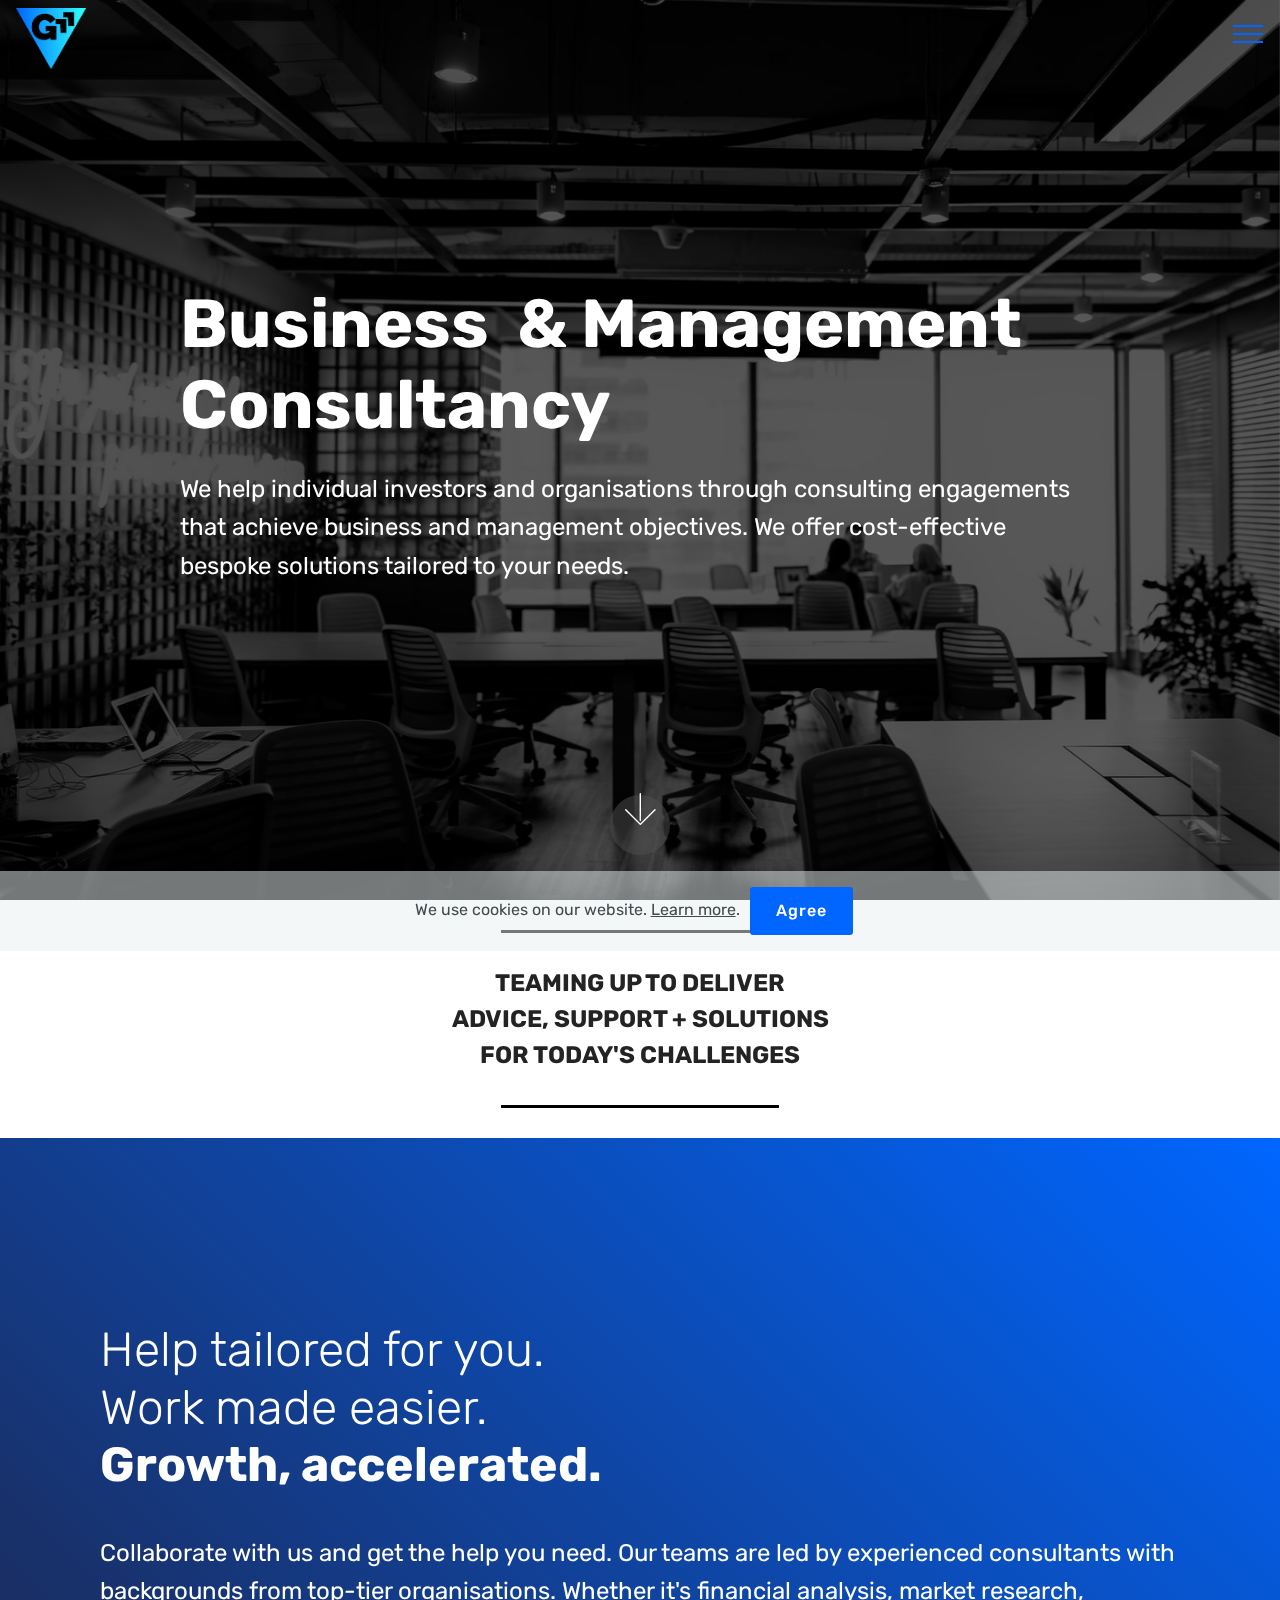
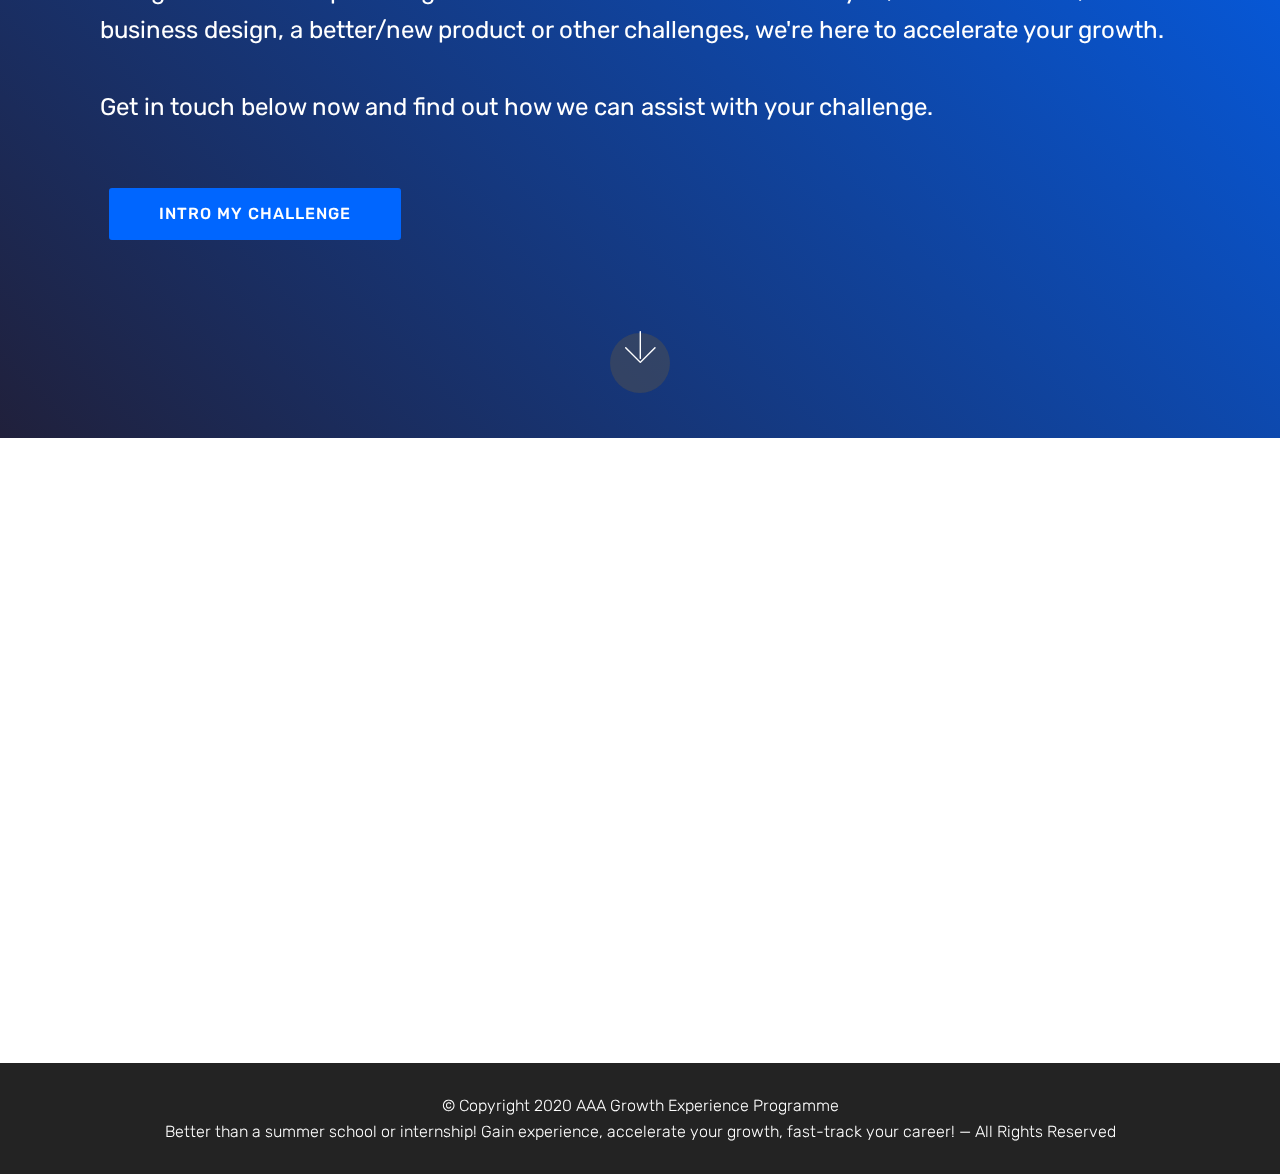
<file: Business-Management-Consultancy.html>
<!DOCTYPE html>
<html  >
<head>
  <!-- Site made with Mobirise Website Builder v4.12.3, https://mobirise.com -->
  <meta charset="UTF-8">
  <meta http-equiv="X-UA-Compatible" content="IE=edge">
  <meta name="generator" content="Mobirise v4.12.3, mobirise.com">
  <meta name="viewport" content="width=device-width, initial-scale=1, minimum-scale=1">
  <link rel="shortcut icon" href="assets/images/g-rounded-sq-gradient-ch.png" type="image/x-icon">
  <meta name="description" content="We help individuals and organisations through consulting engagements that achieve business and management objectives. We offer cost-effective bespoke solutions tailored to your needs.">
  
  
  <title>Business & Management Consultancy</title>
  <link rel="stylesheet" href="assets/web/assets/mobirise-icons/mobirise-icons.css">
  <link rel="stylesheet" href="assets/bootstrap/css/bootstrap.min.css">
  <link rel="stylesheet" href="assets/bootstrap/css/bootstrap-grid.min.css">
  <link rel="stylesheet" href="assets/bootstrap/css/bootstrap-reboot.min.css">
  <link rel="stylesheet" href="assets/facebook-plugin/style.css">
  <link rel="stylesheet" href="assets/tether/tether.min.css">
  <link rel="stylesheet" href="assets/dropdown/css/style.css">
  <link rel="stylesheet" href="assets/theme/css/style.css">
  <link rel="preload" as="style" href="assets/mobirise/css/mbr-additional.css"><link rel="stylesheet" href="assets/mobirise/css/mbr-additional.css" type="text/css">
  
  
  
</head>
<body>

<!-- Analytics -->
<!--Start of Tawk.to Script-->
<script type="text/javascript">
var Tawk_API=Tawk_API||{}, Tawk_LoadStart=new Date();
(function(){
var s1=document.createElement("script"),s0=document.getElementsByTagName("script")[0];
s1.async=true;
s1.src='https://embed.tawk.to/5f05d56c5b59f94722ba5763/default';
s1.charset='UTF-8';
s1.setAttribute('crossorigin','*');
s0.parentNode.insertBefore(s1,s0);
})();
</script>
<!--End of Tawk.to Script-->
  
<!-- Facebook Pixel Code -->
<script>
!function(f,b,e,v,n,t,s)
{if(f.fbq)return;n=f.fbq=function(){n.callMethod?
n.callMethod.apply(n,arguments):n.queue.push(arguments)};
if(!f._fbq)f._fbq=n;n.push=n;n.loaded=!0;n.version='2.0';
n.queue=[];t=b.createElement(e);t.async=!0;
t.src=v;s=b.getElementsByTagName(e)[0];
s.parentNode.insertBefore(t,s)}(window,document,'script',
'https://connect.facebook.net/en_US/fbevents.js');
 fbq('init', '580042525989845'); 
fbq('track', 'PageView');
</script>
<noscript>
 <img height="1" width="1" 
src="https://www.facebook.com/tr?id=580042525989845&ev=PageView
&noscript=1"/>
</noscript>
<!-- End Facebook Pixel Code -->
<!-- /Analytics -->


  <section class="menu cid-s4VQzSMKYl" once="menu" id="menu2-30">

    

    <nav class="navbar navbar-expand beta-menu navbar-dropdown align-items-center collapsed bg-color transparent">
        <button class="navbar-toggler navbar-toggler-right" type="button" data-toggle="collapse" data-target="#navbarSupportedContent" aria-controls="navbarSupportedContent" aria-expanded="false" aria-label="Toggle navigation">
            <div class="hamburger">
                <span></span>
                <span></span>
                <span></span>
                <span></span>
            </div>
        </button>
        <div class="menu-logo">
            <div class="navbar-brand">
                <span class="navbar-logo">
                    <a href="https://aaagrowth.com">
                        <img src="assets/images/traingle-g-1.png" alt="AAA Growth" title="" style="height: 3.8rem;">
                    </a>
                </span>
                
            </div>
        </div>
        <div class="collapse navbar-collapse" id="navbarSupportedContent">
            <ul class="navbar-nav nav-dropdown nav-right" data-app-modern-menu="true"><li class="nav-item">
                    <a class="nav-link link text-black display-4" href="Partnerships.html">
                        Partnernships</a>
                </li>
                <li class="nav-item">
                    <a class="nav-link link text-black display-4" href="Business-Management-Consultancy.html">
                        Business &amp; Management Consultancy</a>
                </li></ul>
            
        </div>
    </nav>
</section>

<section class="engine"><a href="https://mobirise.info/o">free portfolio website templates</a></section><section class="header6 cid-s4NRadTBcm mbr-fullscreen mbr-parallax-background" id="header6-2g">

    

    <div class="mbr-overlay" style="opacity: 0.5; background-color: rgb(0, 0, 0);">
    </div>

    <div class="container">
        <div class="row justify-content-md-center">
            <div class="mbr-white col-md-10">
                <h1 class="mbr-section-title align-center mbr-bold pb-3 mbr-fonts-style display-1">
                    Business &nbsp;&amp; Management Consultancy</h1>
                <p class="mbr-text align-center pb-3 mbr-fonts-style display-5">We help individual investors and organisations through consulting engagements that achieve business and management objectives. We offer cost-effective bespoke solutions tailored to your needs.<br></p>
                
            </div>
        </div>
    </div>

    <div class="mbr-arrow hidden-sm-down" aria-hidden="true">
        <a href="#next">
            <i class="mbri-down mbr-iconfont"></i>
        </a>
    </div>
</section>

<section class="mbr-section article content9 cid-s4Qo9dh8uC" id="content9-2l">
    
     

    <div class="container">
        <div class="inner-container" style="width: 100%;">
            <hr class="line" style="width: 25%;">
            <div class="section-text align-center mbr-fonts-style display-5"><div><strong>TEAMING UP TO DELIVER</strong></div><div><strong>ADVICE, SUPPORT + SOLUTIONS</strong></div><div><strong>FOR TODAY'S CHALLENGES<br></strong></div></div>
            <hr class="line" style="width: 25%;">
        </div>
        </div>
</section>

<section class="header11 cid-s4PWWzOgnh mbr-fullscreen" id="header11-2k">

    <!-- Block parameters controls (Blue "Gear" panel) -->
    
    <!-- End block parameters -->

    
    <div class="container align-left">
        <div class="media-container-column mbr-white col-md-12">
            
            <h1 class="mbr-section-title py-3 mbr-fonts-style display-2">Help tailored for you.<br>Work made easier.<br><strong>Growth, accelerated.</strong></h1>
            <p class="mbr-text py-3 mbr-fonts-style display-5">Collaborate with us and get the help you need. Our teams are led by experienced consultants with backgrounds from top-tier organisations. Whether it's financial analysis, market research, business design, a better/new product or other challenges, we're here to accelerate your growth.<br><br>Get in touch below now and find out how we can assist with your challenge.<br>
            </p>
            <div class="mbr-section-btn py-4"><a class="btn btn-md btn-primary display-4" href="Business-Management-Consultancy.html#custom-html-2j">INTRO MY CHALLENGE</a></div>
        </div>
    </div>

    <div class="mbr-arrow hidden-sm-down" aria-hidden="true">
        <a href="#next">
            <i class="mbri-down mbr-iconfont"></i>
        </a>
    </div>
</section>

<section class="mbr-section article content1 cid-s4OTbiB0Vo" id="custom-html-2j">

     

    <div class="typeform-widget" data-url="https://form.typeform.com/to/olNrEl" style="width: 100%; height: 500px;"></div> <script> (function() { var qs,js,q,s,d=document, gi=d.getElementById, ce=d.createElement, gt=d.getElementsByTagName, id="typef_orm", b="https://embed.typeform.com/"; if(!gi.call(d,id)) { js=ce.call(d,"script"); js.id=id; js.src=b+"embed.js"; q=gt.call(d,"script")[0]; q.parentNode.insertBefore(js,q) } })() </script> <div style="font-family: Sans-Serif;font-size: 12px;color: #999;opacity: 0.5; padding-top: 5px;">  <a href="https://admin.typeform.com/signup?utm_campaign=olNrEl&utm_source=typeform.com-01DQA3KTEBSESS8REZBJY6Y8J4-free&utm_medium=typeform&utm_content=typeform-embedded-poweredbytypeform&utm_term=EN" style="color: #999" target="_blank">  </a> </div>
</section>

<section once="footers" class="cid-s2B0SU75GZ" id="footer6-2b">

    

    

    <div class="container">
        <div class="media-container-row align-center mbr-white">
            <div class="col-12">
                <p class="mbr-text mb-0 mbr-fonts-style display-4">
                    © Copyright 2020 AAA Growth Experience Programme<br>Better than a summer school or internship! Gain experience, accelerate your growth, fast-track your career! — All Rights Reserved
                </p>
            </div>
        </div>
    </div>
</section>


  <script src="assets/web/assets/jquery/jquery.min.js"></script>
  <script src="assets/popper/popper.min.js"></script>
  <script src="assets/bootstrap/js/bootstrap.min.js"></script>
  <script src="https://connect.facebook.net/en_US/sdk.js#xfbml=1&version=v2.5"></script>
  <script src="https://apis.google.com/js/plusone.js"></script>
  <script src="assets/facebook-plugin/facebook-script.js"></script>
  <script src="assets/tether/tether.min.js"></script>
  <script src="assets/web/assets/cookies-alert-plugin/cookies-alert-core.js"></script>
  <script src="assets/web/assets/cookies-alert-plugin/cookies-alert-script.js"></script>
  <script src="assets/dropdown/js/nav-dropdown.js"></script>
  <script src="assets/dropdown/js/navbar-dropdown.js"></script>
  <script src="assets/touchswipe/jquery.touch-swipe.min.js"></script>
  <script src="assets/parallax/jarallax.min.js"></script>
  <script src="assets/smoothscroll/smooth-scroll.js"></script>
  <script src="assets/theme/js/script.js"></script>
  
  
<input name="cookieData" type="hidden" data-cookie-customDialogSelector='null' data-cookie-colorText='#424a4d' data-cookie-colorBg='rgba(234, 239, 241, 0.5)' data-cookie-textButton='Agree' data-cookie-colorButton='' data-cookie-colorLink='#424a4d' data-cookie-underlineLink='true' data-cookie-text="We use cookies on our website. <a href='https://www.cookiesandyou.com/'>Learn more</a>.">
  </body>
</html>
</file>
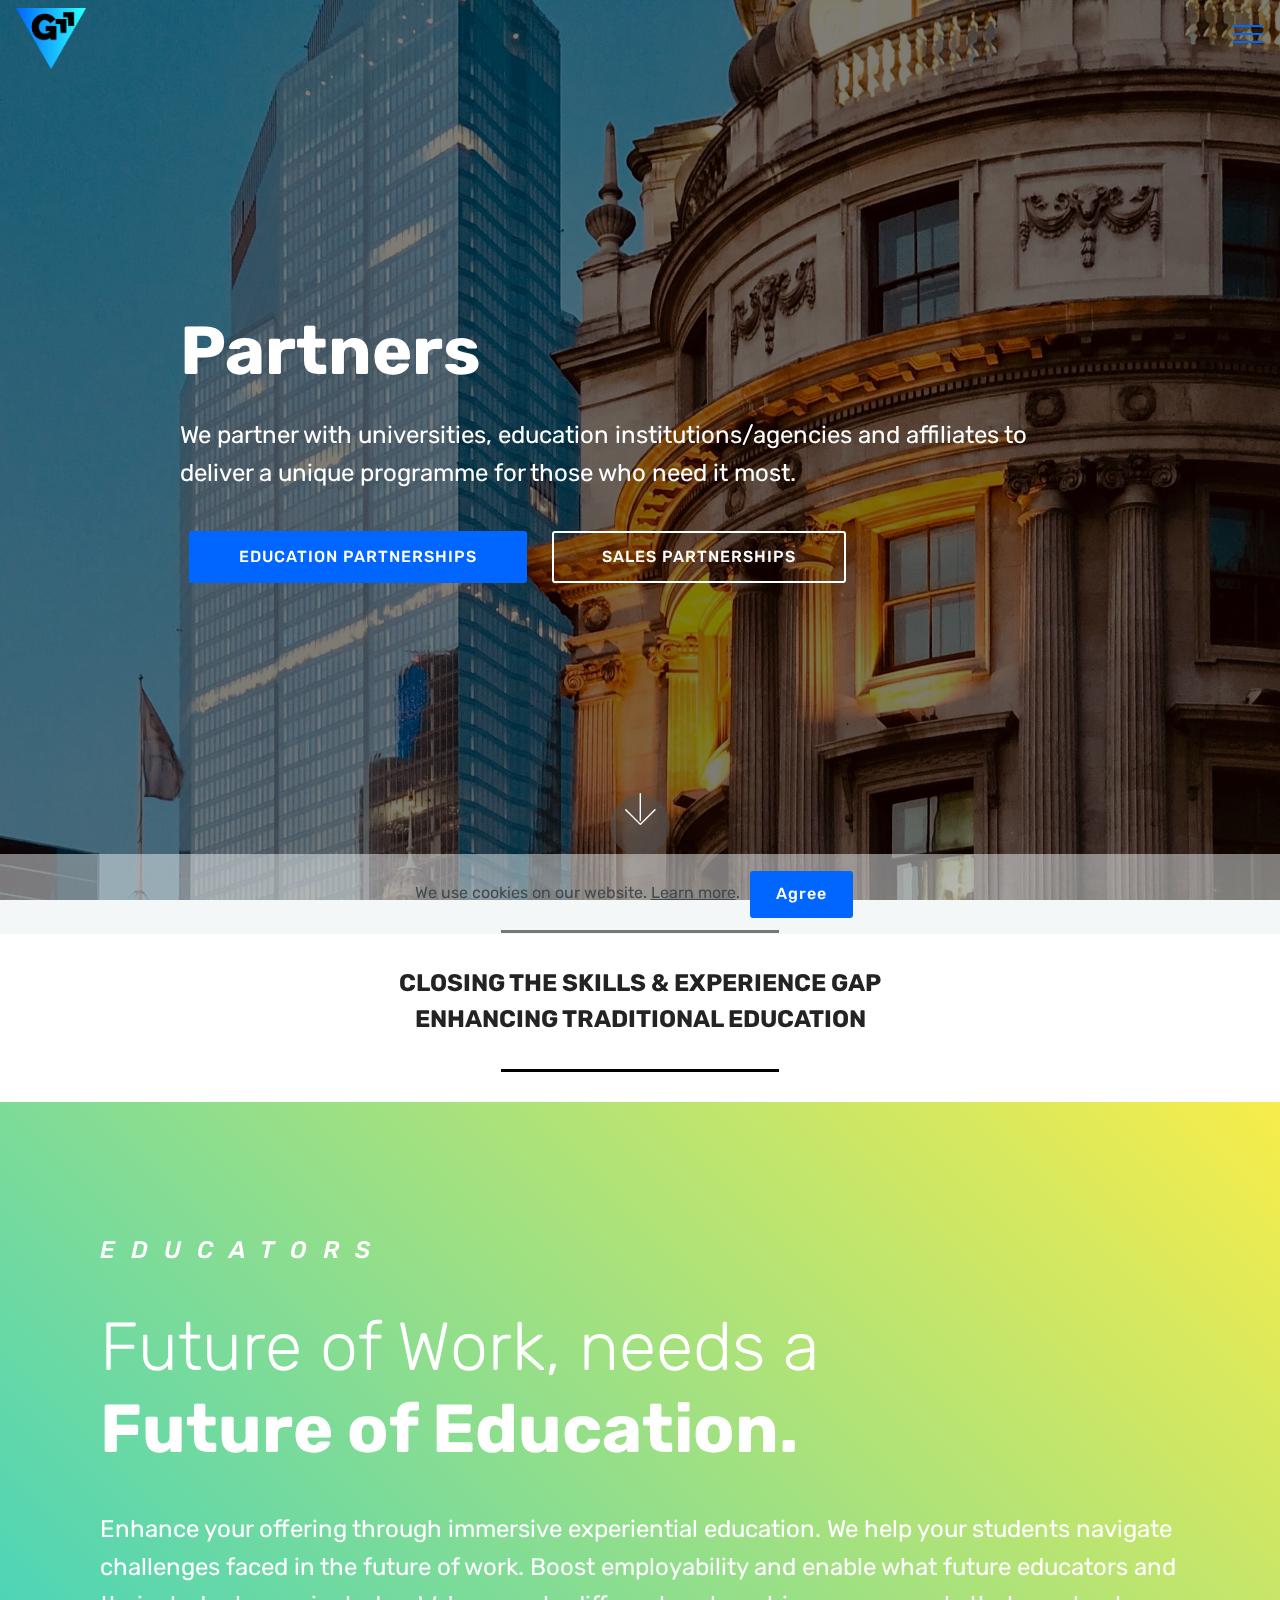
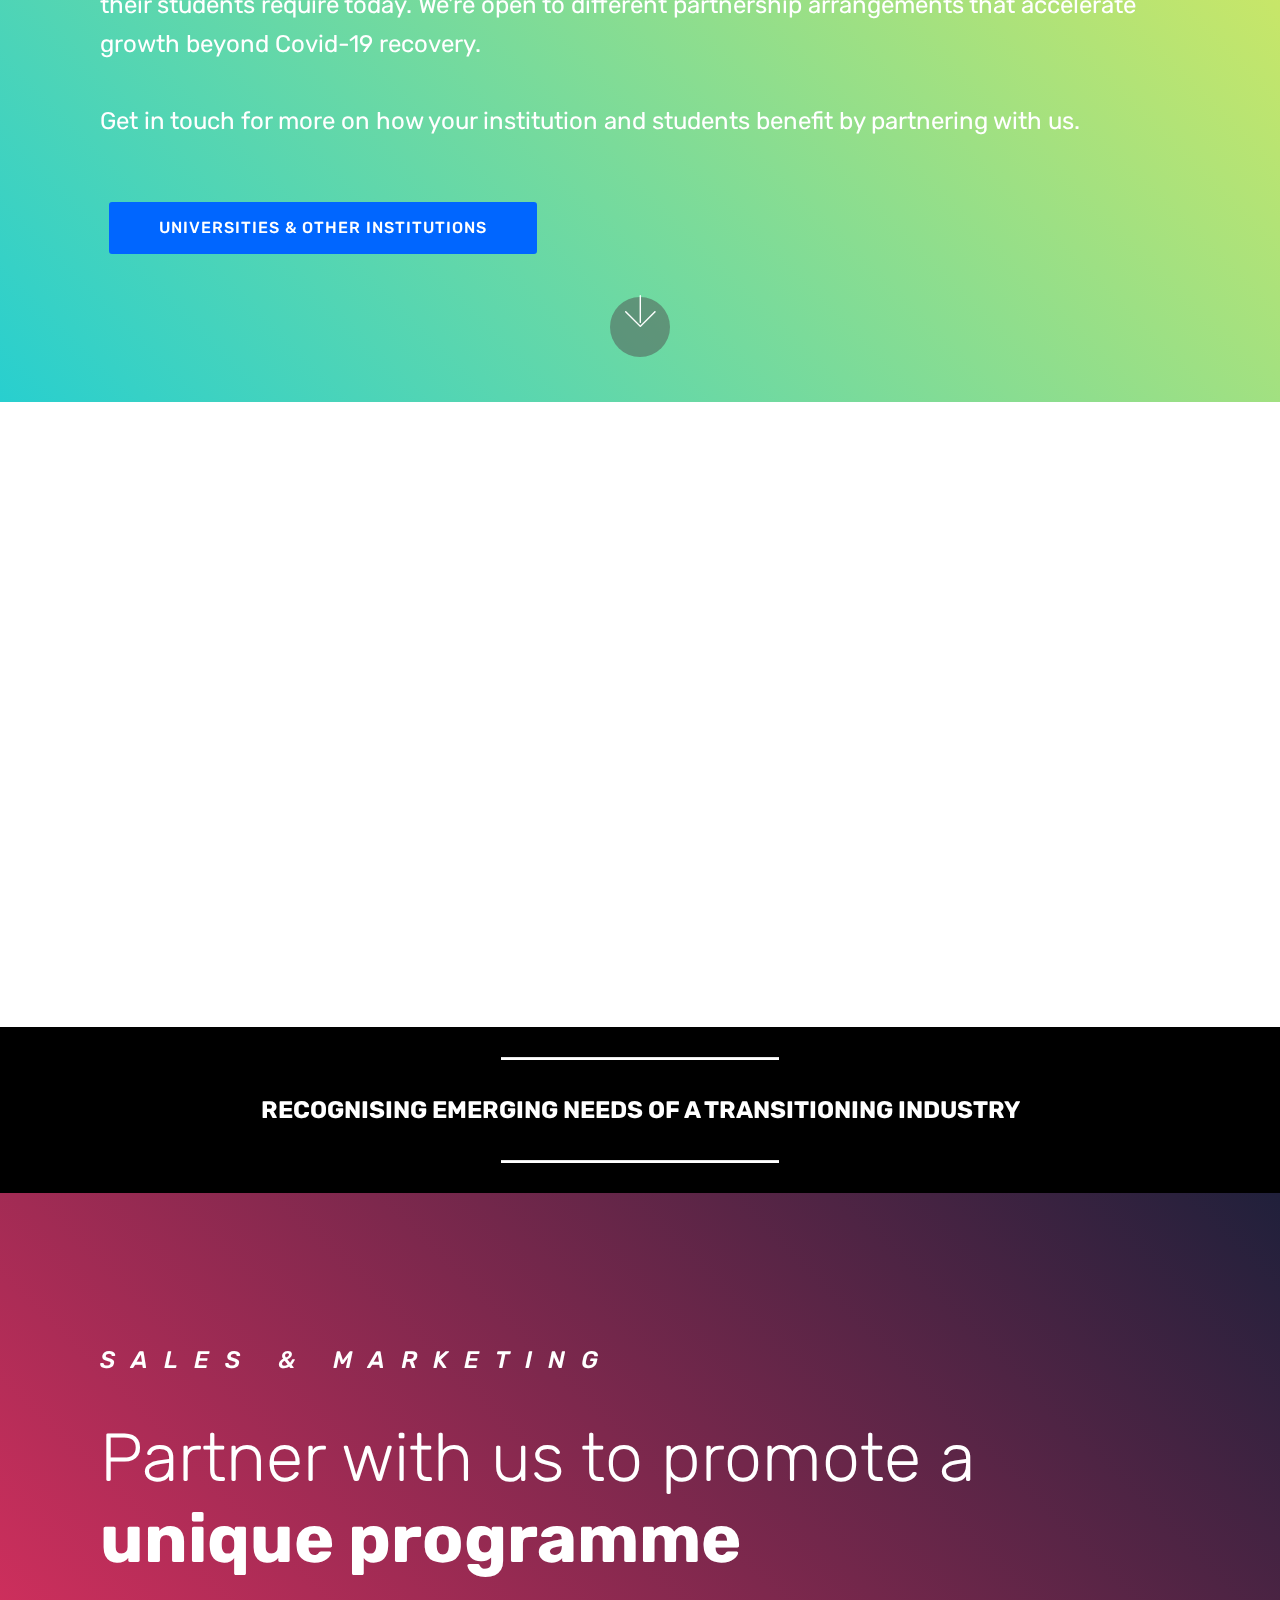
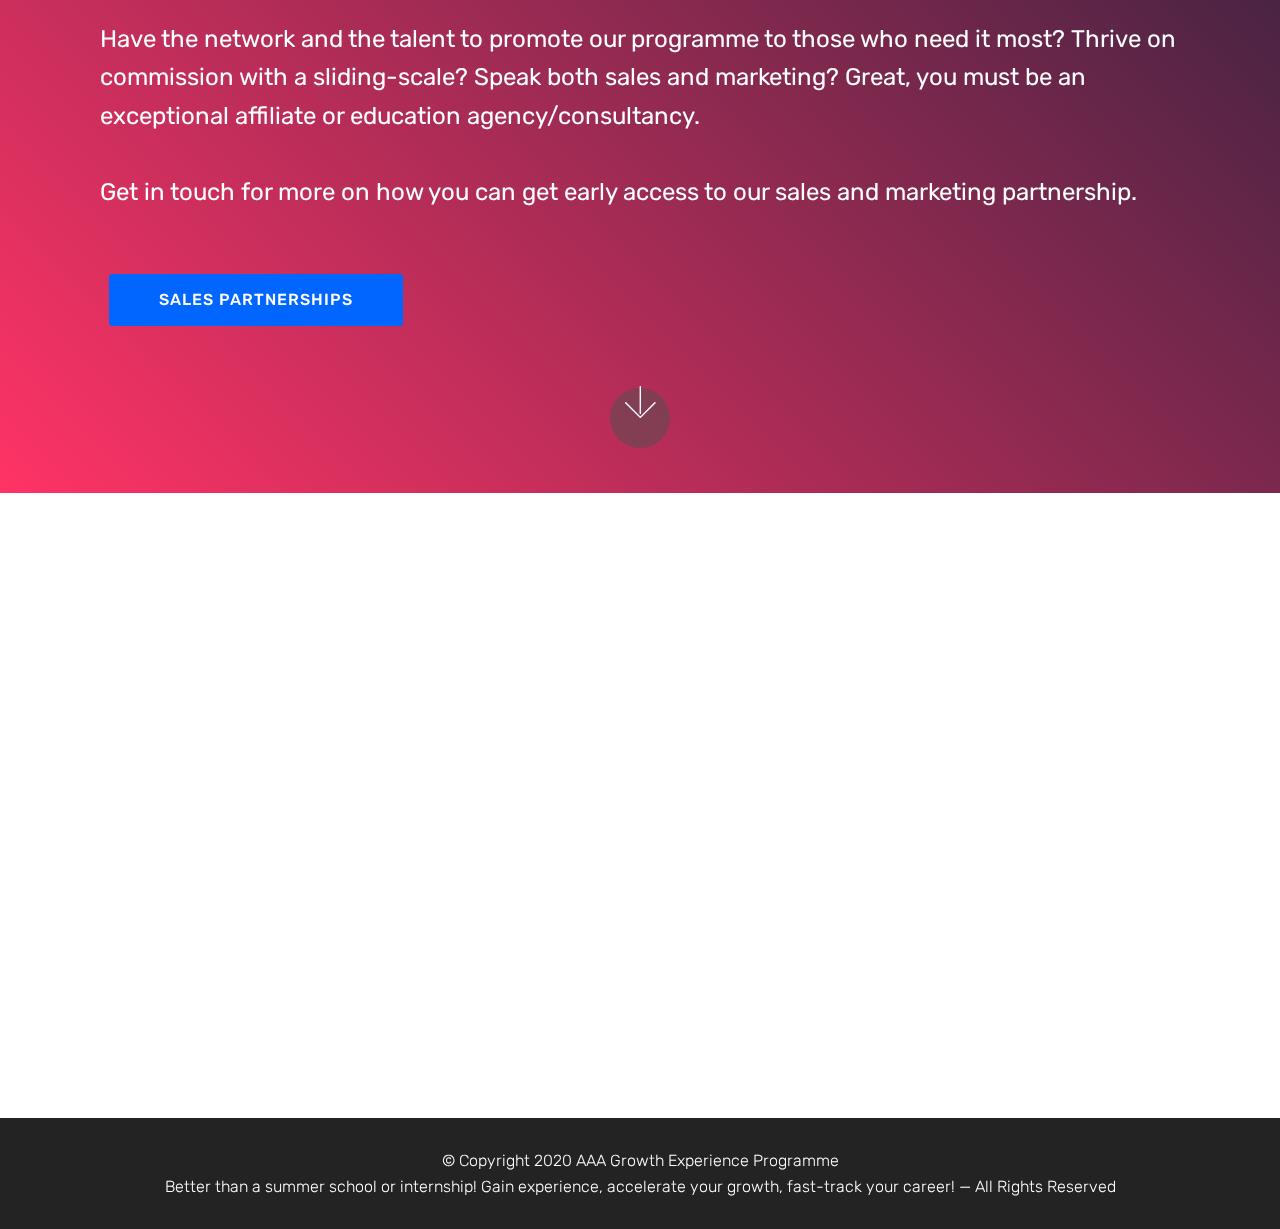
<file: Partnerships.html>
<!DOCTYPE html>
<html  >
<head>
  <!-- Site made with Mobirise Website Builder v4.12.3, https://mobirise.com -->
  <meta charset="UTF-8">
  <meta http-equiv="X-UA-Compatible" content="IE=edge">
  <meta name="generator" content="Mobirise v4.12.3, mobirise.com">
  <meta name="viewport" content="width=device-width, initial-scale=1, minimum-scale=1">
  <link rel="shortcut icon" href="assets/images/g-rounded-sq-gradient-ch.png" type="image/x-icon">
  <meta name="description" content="We help individuals and organisations through consulting engagements that achieve business and management objectives. We offer cost-effective bespoke solutions tailored to your needs.">
  
  
  <title>Partnerships</title>
  <link rel="stylesheet" href="assets/web/assets/mobirise-icons/mobirise-icons.css">
  <link rel="stylesheet" href="assets/bootstrap/css/bootstrap.min.css">
  <link rel="stylesheet" href="assets/bootstrap/css/bootstrap-grid.min.css">
  <link rel="stylesheet" href="assets/bootstrap/css/bootstrap-reboot.min.css">
  <link rel="stylesheet" href="assets/facebook-plugin/style.css">
  <link rel="stylesheet" href="assets/tether/tether.min.css">
  <link rel="stylesheet" href="assets/dropdown/css/style.css">
  <link rel="stylesheet" href="assets/theme/css/style.css">
  <link rel="preload" as="style" href="assets/mobirise/css/mbr-additional.css"><link rel="stylesheet" href="assets/mobirise/css/mbr-additional.css" type="text/css">
  
  
  
</head>
<body>

<!-- Analytics -->
<!--Start of Tawk.to Script-->
<script type="text/javascript">
var Tawk_API=Tawk_API||{}, Tawk_LoadStart=new Date();
(function(){
var s1=document.createElement("script"),s0=document.getElementsByTagName("script")[0];
s1.async=true;
s1.src='https://embed.tawk.to/5f05d56c5b59f94722ba5763/default';
s1.charset='UTF-8';
s1.setAttribute('crossorigin','*');
s0.parentNode.insertBefore(s1,s0);
})();
</script>
<!--End of Tawk.to Script-->
  
<!-- Facebook Pixel Code -->
<script>
!function(f,b,e,v,n,t,s)
{if(f.fbq)return;n=f.fbq=function(){n.callMethod?
n.callMethod.apply(n,arguments):n.queue.push(arguments)};
if(!f._fbq)f._fbq=n;n.push=n;n.loaded=!0;n.version='2.0';
n.queue=[];t=b.createElement(e);t.async=!0;
t.src=v;s=b.getElementsByTagName(e)[0];
s.parentNode.insertBefore(t,s)}(window,document,'script',
'https://connect.facebook.net/en_US/fbevents.js');
 fbq('init', '580042525989845'); 
fbq('track', 'PageView');
</script>
<noscript>
 <img height="1" width="1" 
src="https://www.facebook.com/tr?id=580042525989845&ev=PageView
&noscript=1"/>
</noscript>
<!-- End Facebook Pixel Code -->
<!-- /Analytics -->


  <section class="menu cid-s4VQRwLL5m" once="menu" id="menu2-32">

    

    <nav class="navbar navbar-expand beta-menu navbar-dropdown align-items-center collapsed bg-color transparent">
        <button class="navbar-toggler navbar-toggler-right" type="button" data-toggle="collapse" data-target="#navbarSupportedContent" aria-controls="navbarSupportedContent" aria-expanded="false" aria-label="Toggle navigation">
            <div class="hamburger">
                <span></span>
                <span></span>
                <span></span>
                <span></span>
            </div>
        </button>
        <div class="menu-logo">
            <div class="navbar-brand">
                <span class="navbar-logo">
                    <a href="https://aaagrowth.com">
                        <img src="assets/images/traingle-g-1.png" alt="AAA Growth" title="" style="height: 3.8rem;">
                    </a>
                </span>
                
            </div>
        </div>
        <div class="collapse navbar-collapse" id="navbarSupportedContent">
            <ul class="navbar-nav nav-dropdown nav-right" data-app-modern-menu="true"><li class="nav-item">
                    <a class="nav-link link text-black display-4" href="Partnerships.html">
                        Partnernships</a>
                </li>
                <li class="nav-item">
                    <a class="nav-link link text-black display-4" href="Business-Management-Consultancy.html">
                        Business &amp; Management Consultancy</a>
                </li></ul>
            
        </div>
    </nav>
</section>

<section class="engine"><a href="https://mobirise.info/e">how to make your own website</a></section><section class="header6 cid-s4TyHdWSeJ mbr-fullscreen mbr-parallax-background" id="header6-2n">

    

    <div class="mbr-overlay" style="opacity: 0.5; background-color: rgb(0, 0, 0);">
    </div>

    <div class="container">
        <div class="row justify-content-md-center">
            <div class="mbr-white col-md-10">
                <h1 class="mbr-section-title align-center mbr-bold pb-3 mbr-fonts-style display-1">
                    Partners</h1>
                <p class="mbr-text align-center pb-3 mbr-fonts-style display-5">We partner with universities, education institutions/agencies and affiliates to deliver a unique programme for those who need it most.<br></p>
                <div class="mbr-section-btn align-center"><a class="btn btn-md btn-primary display-4" href="Partnerships.html#content9-2o">EDUCATION PARTNERSHIPS</a>
                        <a class="btn btn-md btn-white-outline display-4" href="Partnerships.html#content9-2v">SALES PARTNERSHIPS</a></div>
            </div>
        </div>
    </div>

    <div class="mbr-arrow hidden-sm-down" aria-hidden="true">
        <a href="#next">
            <i class="mbri-down mbr-iconfont"></i>
        </a>
    </div>
</section>

<section class="mbr-section article content9 cid-s4TyHfDxmz" id="content9-2o">
    
     

    <div class="container">
        <div class="inner-container" style="width: 100%;">
            <hr class="line" style="width: 25%;">
            <div class="section-text align-center mbr-fonts-style display-5"><strong>CLOSING THE SKILLS &amp; EXPERIENCE GAP</strong><br><strong>ENHANCING TRADITIONAL EDUCATION</strong></div>
            <hr class="line" style="width: 25%;">
        </div>
        </div>
</section>

<section class="header11 cid-s4UnofMfO1 mbr-fullscreen" id="header11-2u">

    <!-- Block parameters controls (Blue "Gear" panel) -->
    
    <!-- End block parameters -->

    
    <div class="container align-left">
        <div class="media-container-column mbr-white col-md-12">
            <h3 class="mbr-section-subtitle py-3 mbr-fonts-style display-5">EDUCATORS</h3>
            <h1 class="mbr-section-title py-3 mbr-fonts-style display-1">Future of Work, needs a&nbsp;<br><strong>Future of Education.</strong></h1>
            <p class="mbr-text py-3 mbr-fonts-style display-5">Enhance your offering through immersive experiential education. We help your students navigate challenges faced in the future of work. Boost employability and enable what future educators and their students require today. We're open to different partnership arrangements that accelerate growth beyond Covid-19 recovery.<br><br>Get in touch for more on how your institution and students benefit by partnering with us.</p>
            <div class="mbr-section-btn py-4"><a class="btn btn-md btn-primary display-4" href="Partnerships.html#custom-html-2w">UNIVERSITIES &amp; OTHER INSTITUTIONS</a></div>
        </div>
    </div>

    <div class="mbr-arrow hidden-sm-down" aria-hidden="true">
        <a href="#next">
            <i class="mbri-down mbr-iconfont"></i>
        </a>
    </div>
</section>

<section class="mbr-section article content1 cid-s4ViGkSDk6" id="custom-html-2w">

     

    <div class="typeform-widget" data-url="https://form.typeform.com/to/XNoWJW" style="width: 100%; height: 500px;"></div> <script> (function() { var qs,js,q,s,d=document, gi=d.getElementById, ce=d.createElement, gt=d.getElementsByTagName, id="typef_orm", b="https://embed.typeform.com/"; if(!gi.call(d,id)) { js=ce.call(d,"script"); js.id=id; js.src=b+"embed.js"; q=gt.call(d,"script")[0]; q.parentNode.insertBefore(js,q) } })() </script> <div style="font-family: Sans-Serif;font-size: 12px;color: #999;opacity: 0.5; padding-top: 5px;">  <a href="https://admin.typeform.com/signup?utm_campaign=XNoWJW&utm_source=typeform.com-01DQA3KTEBSESS8REZBJY6Y8J4-free&utm_medium=typeform&utm_content=typeform-embedded-poweredbytypeform&utm_term=EN" style="color: #999" target="_blank">  </a> </div>
</section>

<section class="mbr-section article content9 cid-s4Uu0CJ6nT" id="content9-2v">
    
     

    <div class="container">
        <div class="inner-container" style="width: 100%;">
            <hr class="line" style="width: 25%;">
            <div class="section-text align-center mbr-fonts-style display-5"><strong>RECOGNISING EMERGING NEEDS OF A TRANSITIONING INDUSTRY</strong></div>
            <hr class="line" style="width: 25%;">
        </div>
        </div>
</section>

<section class="header11 cid-s4TzVd4wqL mbr-fullscreen" id="header11-2t">

    <!-- Block parameters controls (Blue "Gear" panel) -->
    
    <!-- End block parameters -->

    
    <div class="container align-left">
        <div class="media-container-column mbr-white col-md-12">
            <h3 class="mbr-section-subtitle py-3 mbr-fonts-style display-5">SALES &amp; MARKETING</h3>
            <h1 class="mbr-section-title py-3 mbr-fonts-style display-1">Partner with us to promote a <strong>unique programme</strong></h1>
            <p class="mbr-text py-3 mbr-fonts-style display-5">Have the network and the talent to promote our programme to those who need it most?&nbsp;Thrive on commission with a sliding-scale? Speak both sales and marketing? Great, you must be an exceptional affiliate or education agency/consultancy.<br><br>Get in touch for more on how you can get early access to our sales and marketing partnership.</p>
            <div class="mbr-section-btn py-4"><a class="btn btn-md btn-primary display-4" href="Partnerships.html#custom-html-2q">SALES PARTNERSHIPS</a></div>
        </div>
    </div>

    <div class="mbr-arrow hidden-sm-down" aria-hidden="true">
        <a href="#next">
            <i class="mbri-down mbr-iconfont"></i>
        </a>
    </div>
</section>

<section class="mbr-section article content1 cid-s4TyHhKgbG" id="custom-html-2q">

     

    <div class="typeform-widget" data-url="https://form.typeform.com/to/HKxPDu" style="width: 100%; height: 500px;"></div> <script> (function() { var qs,js,q,s,d=document, gi=d.getElementById, ce=d.createElement, gt=d.getElementsByTagName, id="typef_orm", b="https://embed.typeform.com/"; if(!gi.call(d,id)) { js=ce.call(d,"script"); js.id=id; js.src=b+"embed.js"; q=gt.call(d,"script")[0]; q.parentNode.insertBefore(js,q) } })() </script> <div style="font-family: Sans-Serif;font-size: 12px;color: #999;opacity: 0.5; padding-top: 5px;">   <a href="https://admin.typeform.com/signup?utm_campaign=HKxPDu&utm_source=typeform.com-01DQA3KTEBSESS8REZBJY6Y8J4-free&utm_medium=typeform&utm_content=typeform-embedded-poweredbytypeform&utm_term=EN" style="color: #999" target="_blank">   </a> </div>
</section>

<section once="footers" class="cid-s4TyHilVvr" id="footer6-2r">

    

    

    <div class="container">
        <div class="media-container-row align-center mbr-white">
            <div class="col-12">
                <p class="mbr-text mb-0 mbr-fonts-style display-4">
                    © Copyright 2020 AAA Growth Experience Programme<br>Better than a summer school or internship! Gain experience, accelerate your growth, fast-track your career! — All Rights Reserved
                </p>
            </div>
        </div>
    </div>
</section>


  <script src="assets/web/assets/jquery/jquery.min.js"></script>
  <script src="assets/popper/popper.min.js"></script>
  <script src="assets/bootstrap/js/bootstrap.min.js"></script>
  <script src="https://connect.facebook.net/en_US/sdk.js#xfbml=1&version=v2.5"></script>
  <script src="https://apis.google.com/js/plusone.js"></script>
  <script src="assets/facebook-plugin/facebook-script.js"></script>
  <script src="assets/tether/tether.min.js"></script>
  <script src="assets/web/assets/cookies-alert-plugin/cookies-alert-core.js"></script>
  <script src="assets/web/assets/cookies-alert-plugin/cookies-alert-script.js"></script>
  <script src="assets/dropdown/js/nav-dropdown.js"></script>
  <script src="assets/dropdown/js/navbar-dropdown.js"></script>
  <script src="assets/touchswipe/jquery.touch-swipe.min.js"></script>
  <script src="assets/parallax/jarallax.min.js"></script>
  <script src="assets/smoothscroll/smooth-scroll.js"></script>
  <script src="assets/theme/js/script.js"></script>
  
  
<input name="cookieData" type="hidden" data-cookie-customDialogSelector='null' data-cookie-colorText='#424a4d' data-cookie-colorBg='rgba(234, 239, 241, 0.5)' data-cookie-textButton='Agree' data-cookie-colorButton='' data-cookie-colorLink='#424a4d' data-cookie-underlineLink='true' data-cookie-text="We use cookies on our website. <a href='https://www.cookiesandyou.com/'>Learn more</a>.">
  </body>
</html>
</file>
<file: assets/web/assets/mobirise-icons/mobirise-icons.css>
@font-face {
  font-family: 'MobiriseIcons';
  src:  url('mobirise-icons.eot?spat4u');
  src:  url('mobirise-icons.eot?spat4u#iefix') format('embedded-opentype'),
    url('mobirise-icons.ttf?spat4u') format('truetype'),
    url('mobirise-icons.woff?spat4u') format('woff'),
    url('mobirise-icons.svg?spat4u#MobiriseIcons') format('svg');
  font-weight: normal;
  font-style: normal;
  font-display: swap;
}

[class^="mbri-"], [class*=" mbri-"] {
  /* use !important to prevent issues with browser extensions that change fonts */
  font-family: MobiriseIcons !important;
  speak: none;
  font-style: normal;
  font-weight: normal;
  font-variant: normal;
  text-transform: none;
  line-height: 1;

  /* Better Font Rendering =========== */
  -webkit-font-smoothing: antialiased;
  -moz-osx-font-smoothing: grayscale;
}

.mbri-add-submenu:before {
  content: "\e900";
}
.mbri-alert:before {
  content: "\e901";
}
.mbri-align-center:before {
  content: "\e902";
}
.mbri-align-justify:before {
  content: "\e903";
}
.mbri-align-left:before {
  content: "\e904";
}
.mbri-align-right:before {
  content: "\e905";
}
.mbri-android:before {
  content: "\e906";
}
.mbri-apple:before {
  content: "\e907";
}
.mbri-arrow-down:before {
  content: "\e908";
}
.mbri-arrow-next:before {
  content: "\e909";
}
.mbri-arrow-prev:before {
  content: "\e90a";
}
.mbri-arrow-up:before {
  content: "\e90b";
}
.mbri-bold:before {
  content: "\e90c";
}
.mbri-bookmark:before {
  content: "\e90d";
}
.mbri-bootstrap:before {
  content: "\e90e";
}
.mbri-briefcase:before {
  content: "\e90f";
}
.mbri-browse:before {
  content: "\e910";
}
.mbri-bulleted-list:before {
  content: "\e911";
}
.mbri-calendar:before {
  content: "\e912";
}
.mbri-camera:before {
  content: "\e913";
}
.mbri-cart-add:before {
  content: "\e914";
}
.mbri-cart-full:before {
  content: "\e915";
}
.mbri-cash:before {
  content: "\e916";
}
.mbri-change-style:before {
  content: "\e917";
}
.mbri-chat:before {
  content: "\e918";
}
.mbri-clock:before {
  content: "\e919";
}
.mbri-close:before {
  content: "\e91a";
}
.mbri-cloud:before {
  content: "\e91b";
}
.mbri-code:before {
  content: "\e91c";
}
.mbri-contact-form:before {
  content: "\e91d";
}
.mbri-credit-card:before {
  content: "\e91e";
}
.mbri-cursor-click:before {
  content: "\e91f";
}
.mbri-cust-feedback:before {
  content: "\e920";
}
.mbri-database:before {
  content: "\e921";
}
.mbri-delivery:before {
  content: "\e922";
}
.mbri-desktop:before {
  content: "\e923";
}
.mbri-devices:before {
  content: "\e924";
}
.mbri-down:before {
  content: "\e925";
}
.mbri-download:before {
  content: "\e989";
}
.mbri-drag-n-drop:before {
  content: "\e927";
}
.mbri-drag-n-drop2:before {
  content: "\e928";
}
.mbri-edit:before {
  content: "\e929";
}
.mbri-edit2:before {
  content: "\e92a";
}
.mbri-error:before {
  content: "\e92b";
}
.mbri-extension:before {
  content: "\e92c";
}
.mbri-features:before {
  content: "\e92d";
}
.mbri-file:before {
  content: "\e92e";
}
.mbri-flag:before {
  content: "\e92f";
}
.mbri-folder:before {
  content: "\e930";
}
.mbri-gift:before {
  content: "\e931";
}
.mbri-github:before {
  content: "\e932";
}
.mbri-globe:before {
  content: "\e933";
}
.mbri-globe-2:before {
  content: "\e934";
}
.mbri-growing-chart:before {
  content: "\e935";
}
.mbri-hearth:before {
  content: "\e936";
}
.mbri-help:before {
  content: "\e937";
}
.mbri-home:before {
  content: "\e938";
}
.mbri-hot-cup:before {
  content: "\e939";
}
.mbri-idea:before {
  content: "\e93a";
}
.mbri-image-gallery:before {
  content: "\e93b";
}
.mbri-image-slider:before {
  content: "\e93c";
}
.mbri-info:before {
  content: "\e93d";
}
.mbri-italic:before {
  content: "\e93e";
}
.mbri-key:before {
  content: "\e93f";
}
.mbri-laptop:before {
  content: "\e940";
}
.mbri-layers:before {
  content: "\e941";
}
.mbri-left-right:before {
  content: "\e942";
}
.mbri-left:before {
  content: "\e943";
}
.mbri-letter:before {
  content: "\e944";
}
.mbri-like:before {
  content: "\e945";
}
.mbri-link:before {
  content: "\e946";
}
.mbri-lock:before {
  content: "\e947";
}
.mbri-login:before {
  content: "\e948";
}
.mbri-logout:before {
  content: "\e949";
}
.mbri-magic-stick:before {
  content: "\e94a";
}
.mbri-map-pin:before {
  content: "\e94b";
}
.mbri-menu:before {
  content: "\e94c";
}
.mbri-mobile:before {
  content: "\e94d";
}
.mbri-mobile2:before {
  content: "\e94e";
}
.mbri-mobirise:before {
  content: "\e94f";
}
.mbri-more-horizontal:before {
  content: "\e950";
}
.mbri-more-vertical:before {
  content: "\e951";
}
.mbri-music:before {
  content: "\e952";
}
.mbri-new-file:before {
  content: "\e953";
}
.mbri-numbered-list:before {
  content: "\e954";
}
.mbri-opened-folder:before {
  content: "\e955";
}
.mbri-pages:before {
  content: "\e956";
}
.mbri-paper-plane:before {
  content: "\e957";
}
.mbri-paperclip:before {
  content: "\e958";
}
.mbri-photo:before {
  content: "\e959";
}
.mbri-photos:before {
  content: "\e95a";
}
.mbri-pin:before {
  content: "\e95b";
}
.mbri-play:before {
  content: "\e95c";
}
.mbri-plus:before {
  content: "\e95d";
}
.mbri-preview:before {
  content: "\e95e";
}
.mbri-print:before {
  content: "\e95f";
}
.mbri-protect:before {
  content: "\e960";
}
.mbri-question:before {
  content: "\e961";
}
.mbri-quote-left:before {
  content: "\e962";
}
.mbri-quote-right:before {
  content: "\e963";
}
.mbri-refresh:before {
  content: "\e964";
}
.mbri-responsive:before {
  content: "\e965";
}
.mbri-right:before {
  content: "\e966";
}
.mbri-rocket:before {
  content: "\e967";
}
.mbri-sad-face:before {
  content: "\e968";
}
.mbri-sale:before {
  content: "\e969";
}
.mbri-save:before {
  content: "\e96a";
}
.mbri-search:before {
  content: "\e96b";
}
.mbri-setting:before {
  content: "\e96c";
}
.mbri-setting2:before {
  content: "\e96d";
}
.mbri-setting3:before {
  content: "\e96e";
}
.mbri-share:before {
  content: "\e96f";
}
.mbri-shopping-bag:before {
  content: "\e970";
}
.mbri-shopping-basket:before {
  content: "\e971";
}
.mbri-shopping-cart:before {
  content: "\e972";
}
.mbri-sites:before {
  content: "\e973";
}
.mbri-smile-face:before {
  content: "\e974";
}
.mbri-speed:before {
  content: "\e975";
}
.mbri-star:before {
  content: "\e976";
}
.mbri-success:before {
  content: "\e977";
}
.mbri-sun:before {
  content: "\e978";
}
.mbri-sun2:before {
  content: "\e979";
}
.mbri-tablet:before {
  content: "\e97a";
}
.mbri-tablet-vertical:before {
  content: "\e97b";
}
.mbri-target:before {
  content: "\e97c";
}
.mbri-timer:before {
  content: "\e97d";
}
.mbri-to-ftp:before {
  content: "\e97e";
}
.mbri-to-local-drive:before {
  content: "\e97f";
}
.mbri-touch-swipe:before {
  content: "\e980";
}
.mbri-touch:before {
  content: "\e981";
}
.mbri-trash:before {
  content: "\e982";
}
.mbri-underline:before {
  content: "\e983";
}
.mbri-unlink:before {
  content: "\e984";
}
.mbri-unlock:before {
  content: "\e985";
}
.mbri-up-down:before {
  content: "\e986";
}
.mbri-up:before {
  content: "\e987";
}
.mbri-update:before {
  content: "\e988";
}
.mbri-upload:before {
 content: "\e926"; 
}
.mbri-user:before {
  content: "\e98a";
}
.mbri-user2:before {
  content: "\e98b";
}
.mbri-users:before {
  content: "\e98c";
}
.mbri-video:before {
  content: "\e98d";
}
.mbri-video-play:before {
  content: "\e98e";
}
.mbri-watch:before {
  content: "\e98f";
}
.mbri-website-theme:before {
  content: "\e990";
}
.mbri-wifi:before {
  content: "\e991";
}
.mbri-windows:before {
  content: "\e992";
}
.mbri-zoom-out:before {
  content: "\e993";
}
.mbri-redo:before {
  content: "\e994";
}
.mbri-undo:before {
  content: "\e995";
}
</file>
<file: assets/facebook-plugin/style.css>
.mbr-section.mbr-section__comments{
    position: relative;
}
.mbr-section__comments{
    background-size: cover;
}
.addons-container {
  position: relative;
  margin-left: auto;
  margin-right: auto;
  padding-right: 15px;
  padding-left: 15px; }
  @media (min-width: 576px) {
    .addons-container {
      padding-right: 15px;
      padding-left: 15px; } }
  @media (min-width: 768px) {
    .addons-container {
      padding-right: 15px;
      padding-left: 15px; } }
  @media (min-width: 992px) {
    .addons-container {
      padding-right: 15px;
      padding-left: 15px; } }
  @media (min-width: 1200px) {
    .addons-container {
      padding-right: 15px;
      padding-left: 15px; } }
  @media (min-width: 576px) {
    .addons-container {
      width: 540px;
      max-width: 100%; } }
  @media (min-width: 768px) {
    .addons-container {
      width: 720px;
      max-width: 100%; } }
  @media (min-width: 992px) {
    .addons-container {
      width: 960px;
      max-width: 100%; } }
  @media (min-width: 1200px) {
    .addons-container {
      width: 1140px;
      max-width: 100%; } }

.addons-container-inner{
    position: relative;
    width: 100%;
    min-height: 1px;
    padding-right: 15px;
    padding-left: 15px;
}
@media (min-width: 567px) {
    .addons-container-inner{
        -ms-flex: 0 0 66.666667%;
        flex: 0 0 66.666667%;
        max-width: 66.666667%;
    }
}
.addons-row{
    display: flex;
    justify-content:center;
}
</file>
<file: assets/dropdown/css/style.css>
.navbar-dropdown {
  left: 0;
  padding: 0;
  position: absolute;
  right: 0;
  top: 0;
  transition: all 0.45s ease;
  z-index: 1030;
  background: #282828; }
  .navbar-dropdown .navbar-logo {
    margin-right: 0.8rem;
    transition: margin 0.3s ease-in-out;
    vertical-align: middle; }
    .navbar-dropdown .navbar-logo img {
      height: 3.125rem;
      transition: all 0.3s ease-in-out; }
    .navbar-dropdown .navbar-logo.mbr-iconfont {
      font-size: 3.125rem;
      line-height: 3.125rem; }
  .navbar-dropdown .navbar-caption {
    font-weight: 700;
    white-space: normal;
    vertical-align: -4px;
    line-height: 3.125rem !important; }
    .navbar-dropdown .navbar-caption, .navbar-dropdown .navbar-caption:hover {
      color: inherit;
      text-decoration: none; }
  .navbar-dropdown .mbr-iconfont + .navbar-caption {
    vertical-align: -1px; }
  .navbar-dropdown.navbar-fixed-top {
    position: fixed; }
  .navbar-dropdown .navbar-brand span {
    vertical-align: -4px; }
  .navbar-dropdown.bg-color.transparent {
    background: none; }
  .navbar-dropdown.navbar-short .navbar-brand {
    padding: 0.625rem 0; }
    .navbar-dropdown.navbar-short .navbar-brand span {
      vertical-align: -1px; }
  .navbar-dropdown.navbar-short .navbar-caption {
    line-height: 2.375rem !important;
    vertical-align: -2px; }
  .navbar-dropdown.navbar-short .navbar-logo {
    margin-right: 0.5rem; }
    .navbar-dropdown.navbar-short .navbar-logo img {
      height: 2.375rem; }
    .navbar-dropdown.navbar-short .navbar-logo.mbr-iconfont {
      font-size: 2.375rem;
      line-height: 2.375rem; }
  .navbar-dropdown.navbar-short .mbr-table-cell {
    height: 3.625rem; }
  .navbar-dropdown .navbar-close {
    left: 0.6875rem;
    position: fixed;
    top: 0.75rem;
    z-index: 1000; }
  .navbar-dropdown .hamburger-icon {
    content: "";
    display: inline-block;
    vertical-align: middle;
    width: 16px;
    -webkit-box-shadow: 0 -6px 0 1px #282828,0 0 0 1px #282828,0 6px 0 1px #282828;
    -moz-box-shadow: 0 -6px 0 1px #282828,0 0 0 1px #282828,0 6px 0 1px #282828;
    box-shadow: 0 -6px 0 1px #282828,0 0 0 1px #282828,0 6px 0 1px #282828; }

.dropdown-menu .dropdown-toggle[data-toggle="dropdown-submenu"]::after {
  border-bottom: 0.35em solid transparent;
  border-left: 0.35em solid;
  border-right: 0;
  border-top: 0.35em solid transparent;
  margin-left: 0.3rem; }

.dropdown-menu .dropdown-item:focus {
  outline: 0; }

.nav-dropdown {
  font-size: 0.75rem;
  font-weight: 500;
  height: auto !important; }
  .nav-dropdown .nav-btn {
    padding-left: 1rem; }
  .nav-dropdown .link {
    margin: .667em 1.667em;
    font-weight: 500;
    padding: 0;
    transition: color .2s ease-in-out; }
    .nav-dropdown .link.dropdown-toggle {
      margin-right: 2.583em; }
      .nav-dropdown .link.dropdown-toggle::after {
        margin-left: .25rem;
        border-top: 0.35em solid;
        border-right: 0.35em solid transparent;
        border-left: 0.35em solid transparent;
        border-bottom: 0; }
      .nav-dropdown .link.dropdown-toggle[aria-expanded="true"] {
        margin: 0;
        padding: 0.667em 3.263em  0.667em 1.667em; }
  .nav-dropdown .link::after,
  .nav-dropdown .dropdown-item::after {
    color: inherit; }
  .nav-dropdown .btn {
    font-size: 0.75rem;
    font-weight: 700;
    letter-spacing: 0;
    margin-bottom: 0;
    padding-left: 1.25rem;
    padding-right: 1.25rem; }
  .nav-dropdown .dropdown-menu {
    border-radius: 0;
    border: 0;
    left: 0;
    margin: 0;
    padding-bottom: 1.25rem;
    padding-top: 1.25rem;
    position: relative; }
  .nav-dropdown .dropdown-submenu {
    margin-left: 0.125rem;
    top: 0; }
  .nav-dropdown .dropdown-item {
    font-weight: 500;
    line-height: 2;
    padding: 0.3846em 4.615em 0.3846em 1.5385em;
    position: relative;
    transition: color .2s ease-in-out, background-color .2s ease-in-out; }
    .nav-dropdown .dropdown-item::after {
      margin-top: -0.3077em;
      position: absolute;
      right: 1.1538em;
      top: 50%; }
    .nav-dropdown .dropdown-item:focus, .nav-dropdown .dropdown-item:hover {
      background: none; }

@media (max-width: 767px) {
  .nav-dropdown.navbar-toggleable-sm {
    bottom: 0;
    display: none;
    left: 0;
    overflow-x: hidden;
    position: fixed;
    top: 0;
    transform: translateX(-100%);
    -ms-transform: translateX(-100%);
    -webkit-transform: translateX(-100%);
    width: 18.75rem;
    z-index: 999; } }
.nav-dropdown.navbar-toggleable-xl {
  bottom: 0;
  display: none;
  left: 0;
  overflow-x: hidden;
  position: fixed;
  top: 0;
  transform: translateX(-100%);
  -ms-transform: translateX(-100%);
  -webkit-transform: translateX(-100%);
  width: 18.75rem;
  z-index: 999; }

.nav-dropdown-sm {
  display: block !important;
  overflow-x: hidden;
  overflow: auto;
  padding-top: 3.875rem; }
  .nav-dropdown-sm::after {
    content: "";
    display: block;
    height: 3rem;
    width: 100%; }
  .nav-dropdown-sm.collapse.in ~ .navbar-close {
    display: block !important; }
  .nav-dropdown-sm.collapsing, .nav-dropdown-sm.collapse.in {
    transform: translateX(0);
    -ms-transform: translateX(0);
    -webkit-transform: translateX(0);
    transition: all 0.25s ease-out;
    -webkit-transition: all 0.25s ease-out;
    background: #282828; }
  .nav-dropdown-sm.collapsing[aria-expanded="false"] {
    transform: translateX(-100%);
    -ms-transform: translateX(-100%);
    -webkit-transform: translateX(-100%); }
  .nav-dropdown-sm .nav-item {
    display: block;
    margin-left: 0 !important;
    padding-left: 0; }
  .nav-dropdown-sm .link,
  .nav-dropdown-sm .dropdown-item {
    border-top: 1px dotted rgba(255, 255, 255, 0.1);
    font-size: 0.8125rem;
    line-height: 1.6;
    margin: 0 !important;
    padding: 0.875rem 2.4rem 0.875rem 1.5625rem !important;
    position: relative;
    white-space: normal; }
    .nav-dropdown-sm .link:focus, .nav-dropdown-sm .link:hover,
    .nav-dropdown-sm .dropdown-item:focus,
    .nav-dropdown-sm .dropdown-item:hover {
      background: rgba(0, 0, 0, 0.2) !important;
      color: #c0a375; }
  .nav-dropdown-sm .nav-btn {
    position: relative;
    padding: 1.5625rem 1.5625rem 0 1.5625rem; }
    .nav-dropdown-sm .nav-btn::before {
      border-top: 1px dotted rgba(255, 255, 255, 0.1);
      content: "";
      left: 0;
      position: absolute;
      top: 0;
      width: 100%; }
    .nav-dropdown-sm .nav-btn + .nav-btn {
      padding-top: 0.625rem; }
      .nav-dropdown-sm .nav-btn + .nav-btn::before {
        display: none; }
  .nav-dropdown-sm .btn {
    padding: 0.625rem 0; }
  .nav-dropdown-sm .dropdown-toggle[data-toggle="dropdown-submenu"]::after {
    margin-left: .25rem;
    border-top: 0.35em solid;
    border-right: 0.35em solid transparent;
    border-left: 0.35em solid transparent;
    border-bottom: 0; }
  .nav-dropdown-sm .dropdown-toggle[data-toggle="dropdown-submenu"][aria-expanded="true"]::after {
    border-top: 0;
    border-right: 0.35em solid transparent;
    border-left: 0.35em solid transparent;
    border-bottom: 0.35em solid; }
  .nav-dropdown-sm .dropdown-menu {
    margin: 0;
    padding: 0;
    position: relative;
    top: 0;
    left: 0;
    width: 100%;
    border: 0;
    float: none;
    border-radius: 0;
    background: none; }
  .nav-dropdown-sm .dropdown-submenu {
    left: 100%;
    margin-left: 0.125rem;
    margin-top: -1.25rem;
    top: 0; }

.navbar-toggleable-sm .nav-dropdown .dropdown-menu {
  position: absolute; }

.navbar-toggleable-sm .nav-dropdown .dropdown-submenu {
  left: 100%;
  margin-left: 0.125rem;
  margin-top: -1.25rem;
  top: 0; }

.navbar-toggleable-sm.opened .nav-dropdown .dropdown-menu {
  position: relative; }

.navbar-toggleable-sm.opened .nav-dropdown .dropdown-submenu {
  left: 0;
  margin-left: 00rem;
  margin-top: 0rem;
  top: 0; }

.is-builder .nav-dropdown.collapsing {
  transition: none !important; }

/*# sourceMappingURL=style.css.map */
</file>
<file: assets/theme/css/style.css>
@charset "UTF-8";
/*!
 * Mobirise v4 theme (https://mobirise.com/)
 * Copyright 2017 Mobirise
 */
section {
  background-color: #eeeeee;
}

body {
  font-style: normal;
  line-height: 1.5;
}

section,
.container,
.container-fluid {
  position: relative;
  word-wrap: break-word;
}

a.mbr-iconfont:hover {
  text-decoration: none;
}

.article .lead p,
.article .lead ul,
.article .lead ol,
.article .lead pre,
.article .lead blockquote {
  margin-bottom: 0;
}

ul,
ol,
pre,
blockquote {
  margin-bottom: 2.3125rem;
}

pre {
  background: #f4f4f4;
  padding: 10px 24px;
  white-space: pre-wrap;
}

.inactive {
  -webkit-user-select: none;
  -moz-user-select: none;
  -ms-user-select: none;
  user-select: none;
  pointer-events: none;
  -webkit-user-drag: none;
  user-drag: none;
}

.mbr-section__comments .row {
  justify-content: center;
  -webkit-justify-content: center;
}

a {
  font-style: normal;
  font-weight: 400;
  cursor: pointer;
}
a, a:hover {
  text-decoration: none;
}

figure {
  margin-bottom: 0;
}

body {
  color: #232323;
}

h1,
h2,
h3,
h4,
h5,
h6,
.h1,
.h2,
.h3,
.h4,
.h5,
.h6,
.display-1,
.display-2,
.display-3,
.display-4 {
  line-height: 1;
  word-break: break-word;
  word-wrap: break-word;
}

.mbr-section-title {
  font-style: normal;
  line-height: 1.2;
}

.mbr-section-subtitle {
  line-height: 1.3;
}

.mbr-text {
  font-style: normal;
  line-height: 1.6;
}

b,
strong {
  font-weight: bold;
}

blockquote {
  padding: 10px 0 10px 20px;
  position: relative;
  border-left: 2px solid;
  border-color: #ff3366;
}

input:-webkit-autofill, input:-webkit-autofill:hover, input:-webkit-autofill:focus, input:-webkit-autofill:active {
  transition-delay: 9999s;
  transition-property: background-color, color;
}

textarea[type=hidden] {
  display: none;
}

body {
  position: relative;
}

section {
  background-position: 50% 50%;
  background-repeat: no-repeat;
  background-size: cover;
}
section .mbr-background-video,
section .mbr-background-video-preview {
  position: absolute;
  bottom: 0;
  left: 0;
  right: 0;
  top: 0;
}

.hidden {
  visibility: hidden;
}

.mbr-z-index20 {
  z-index: 20;
}

/*! Base colors */
.mbr-white {
  color: #ffffff;
}

.mbr-black {
  color: #000000;
}

.mbr-bg-white {
  background-color: #ffffff;
}

.mbr-bg-black {
  background-color: #000000;
}

/*! Text-aligns */
.align-left {
  text-align: left;
}

.align-center {
  text-align: center;
}

.align-right {
  text-align: right;
}

@media (max-width: 767px) {
  .align-left,
.align-center,
.align-right,
.mbr-section-btn,
.mbr-section-title {
    text-align: center;
  }
}
/*! Font-weight  */
.mbr-light {
  font-weight: 300;
}

.mbr-regular {
  font-weight: 400;
}

.mbr-semibold {
  font-weight: 500;
}

.mbr-bold {
  font-weight: 700;
}

/*! Media  */
.media-size-item {
  -webkit-flex: 1 1 auto;
  -moz-flex: 1 1 auto;
  -ms-flex: 1 1 auto;
  -o-flex: 1 1 auto;
  flex: 1 1 auto;
}

.media-content {
  -webkit-flex-basis: 100%;
  flex-basis: 100%;
}

.media-container-row {
  display: -ms-flexbox;
  display: -webkit-flex;
  display: flex;
  -webkit-flex-direction: row;
  -ms-flex-direction: row;
  flex-direction: row;
  -webkit-flex-wrap: wrap;
  -ms-flex-wrap: wrap;
  flex-wrap: wrap;
  -webkit-justify-content: center;
  -ms-flex-pack: center;
  justify-content: center;
  -webkit-align-content: center;
  -ms-flex-line-pack: center;
  align-content: center;
  -webkit-align-items: start;
  -ms-flex-align: start;
  align-items: start;
}
.media-container-row .media-size-item {
  width: 400px;
}

.media-container-column {
  display: -ms-flexbox;
  display: -webkit-flex;
  display: flex;
  -webkit-flex-direction: column;
  -ms-flex-direction: column;
  flex-direction: column;
  -webkit-flex-wrap: wrap;
  -ms-flex-wrap: wrap;
  flex-wrap: wrap;
  -webkit-justify-content: center;
  -ms-flex-pack: center;
  justify-content: center;
  -webkit-align-content: center;
  -ms-flex-line-pack: center;
  align-content: center;
  -webkit-align-items: stretch;
  -ms-flex-align: stretch;
  align-items: stretch;
}
.media-container-column > * {
  width: 100%;
}

@media (min-width: 992px) {
  .media-container-row {
    -webkit-flex-wrap: nowrap;
    -ms-flex-wrap: nowrap;
    flex-wrap: nowrap;
  }
}
figure {
  overflow: hidden;
}

figure[mbr-media-size] {
  transition: width 0.1s;
}

.mbr-figure img,
.mbr-figure iframe {
  display: block;
  width: 100%;
}

.card {
  background-color: transparent;
  border: none;
}

.card-box {
  width: 100%;
}

.card-img {
  text-align: center;
  flex-shrink: 0;
  -webkit-flex-shrink: 0;
}

.media {
  max-width: 100%;
  margin: 0 auto;
}

.mbr-figure {
  -ms-flex-item-align: center;
  -ms-grid-row-align: center;
  -webkit-align-self: center;
  align-self: center;
}

.media-container > div {
  max-width: 100%;
}

.mbr-figure img,
.card-img img {
  width: 100%;
}

@media (max-width: 991px) {
  .media-size-item {
    width: auto !important;
  }

  .media {
    width: auto;
  }

  .mbr-figure {
    width: 100% !important;
  }
}
/*! Buttons */
.btn {
  font-weight: 500;
  border-width: 2px;
  font-style: normal;
  letter-spacing: 1px;
  margin: 0.4rem 0.8rem;
  white-space: normal;
  -webkit-transition: all 0.3s ease-in-out;
  -moz-transition: all 0.3s ease-in-out;
  transition: all 0.3s ease-in-out;
  display: inline-flex;
  align-items: center;
  justify-content: center;
  word-break: break-word;
  -webkit-align-items: center;
  -webkit-justify-content: center;
  display: -webkit-inline-flex;
}

.btn-sm {
  font-weight: 500;
  letter-spacing: 1px;
  -webkit-transition: all 0.3s ease-in-out;
  -moz-transition: all 0.3s ease-in-out;
  transition: all 0.3s ease-in-out;
}

.btn-md {
  font-weight: 500;
  letter-spacing: 1px;
  margin: 0.4rem 0.8rem !important;
  -webkit-transition: all 0.3s ease-in-out;
  -moz-transition: all 0.3s ease-in-out;
  transition: all 0.3s ease-in-out;
}

.btn-lg {
  font-weight: 500;
  letter-spacing: 1px;
  margin: 0.4rem 0.8rem !important;
  -webkit-transition: all 0.3s ease-in-out;
  -moz-transition: all 0.3s ease-in-out;
  transition: all 0.3s ease-in-out;
}

.mbr-section-btn {
  margin-left: -0.25rem;
  margin-right: -0.25rem;
  font-size: 0;
}

nav .mbr-section-btn {
  margin-left: 0rem;
  margin-right: 0rem;
}

.btn-form {
  border-radius: 0;
}
.btn-form:hover {
  cursor: pointer;
}

/*! Btn icon margin */
.btn .mbr-iconfont,
.btn.btn-sm .mbr-iconfont {
  cursor: pointer;
  margin-right: 0.5rem;
}

.btn.btn-md .mbr-iconfont,
.btn.btn-md .mbr-iconfont {
  margin-right: 0.8rem;
}

.mbr-regular {
  font-weight: 400;
}

.mbr-semibold {
  font-weight: 500;
}

.mbr-bold {
  font-weight: 700;
}

[type=submit] {
  -webkit-appearance: none;
}

/*! Full-screen */
.mbr-fullscreen .mbr-overlay {
  min-height: 100vh;
}

.mbr-fullscreen {
  display: flex;
  display: -webkit-flex;
  display: -moz-flex;
  display: -ms-flex;
  display: -o-flex;
  align-items: center;
  -webkit-align-items: center;
  min-height: 100vh;
  padding-top: 3rem;
  padding-bottom: 3rem;
}

/*! Map */
.map {
  height: 25rem;
  position: relative;
}
.map iframe {
  width: 100%;
  height: 100%;
}

.mbr-overlay {
  background-color: #000;
  bottom: 0;
  left: 0;
  opacity: 0.5;
  position: absolute;
  right: 0;
  top: 0;
  z-index: 0;
  pointer-events: none;
}

/* Form */
blockquote {
  font-style: italic;
  padding: 10px 0 10px 20px;
  font-size: 1.09rem;
  position: relative;
  border-width: 3px;
}

.form-control {
  background-color: #f5f5f5;
  box-shadow: none;
  color: #565656;
  line-height: 1.43;
  min-height: 3.5em;
  padding: 1.07em 0.5em;
}
.form-control, .form-control:focus {
  border: 1px solid #e8e8e8;
}
.form-active .form-control:invalid {
  border-color: red;
}

.form-control-label {
  position: relative;
  cursor: pointer;
  margin-bottom: 0.357em;
  padding: 0;
}

.alert {
  color: #ffffff;
  border-radius: 0;
  border: 0;
  font-size: 0.875rem;
  line-height: 1.5;
  margin-bottom: 1.875rem;
  padding: 1.25rem;
  position: relative;
}
.alert.alert-form::after {
  background-color: inherit;
  bottom: -7px;
  content: "";
  display: block;
  height: 14px;
  left: 50%;
  margin-left: -7px;
  position: absolute;
  transform: rotate(45deg);
  width: 14px;
  -webkit-transform: rotate(45deg);
}

.form-asterisk {
  font-family: initial;
  position: absolute;
  top: -2px;
  font-weight: normal;
}

/*! Scroll to top arrow */
#scrollToTop a i:before {
  content: "";
  position: absolute;
  height: 40%;
  top: 25%;
  background: #fff;
  width: 2px;
  left: calc(50% - 1px);
}
#scrollToTop a i:after {
  content: "";
  position: absolute;
  display: block;
  border-top: 2px solid #fff;
  border-right: 2px solid #fff;
  width: 40%;
  height: 40%;
  left: 30%;
  bottom: 30%;
  transform: rotate(135deg);
  -webkit-transform: rotate(135deg);
}

.mbr-arrow-up {
  bottom: 25px;
  right: 90px;
  position: fixed;
  text-align: right;
  z-index: 5000;
  color: #ffffff;
  font-size: 32px;
  transform: rotate(180deg);
  -webkit-transform: rotate(180deg);
}

.mbr-arrow-up a {
  background: rgba(0, 0, 0, 0.2);
  border-radius: 3px;
  color: #fff;
  display: inline-block;
  height: 60px;
  width: 60px;
  outline-style: none !important;
  position: relative;
  text-decoration: none;
  transition: all 0.3s ease-in-out;
  cursor: pointer;
  text-align: center;
}
.mbr-arrow-up a:hover {
  background-color: rgba(0, 0, 0, 0.4);
}
.mbr-arrow-up a i {
  line-height: 60px;
}

.mbr-arrow-up-icon {
  display: block;
  color: #fff;
}

.mbr-arrow-up-icon::before {
  content: "›";
  display: inline-block;
  font-family: serif;
  font-size: 32px;
  line-height: 1;
  font-style: normal;
  position: relative;
  top: 6px;
  left: -4px;
  -webkit-transform: rotate(-90deg);
  transform: rotate(-90deg);
}

/*! Arrow Down */
.mbr-arrow {
  position: absolute;
  bottom: 45px;
  left: 50%;
  width: 60px;
  height: 60px;
  cursor: pointer;
  background-color: rgba(80, 80, 80, 0.5);
  border-radius: 50%;
  -webkit-transform: translateX(-50%);
  transform: translateX(-50%);
}
.mbr-arrow > a {
  display: inline-block;
  text-decoration: none;
  outline-style: none;
  -webkit-animation: arrowdown 1.7s ease-in-out infinite;
  animation: arrowdown 1.7s ease-in-out infinite;
}
.mbr-arrow > a > i {
  position: absolute;
  top: -2px;
  left: 15px;
  font-size: 2rem;
}

@keyframes arrowdown {
  0% {
    transform: translateY(0px);
    -webkit-transform: translateY(0px);
  }
  50% {
    transform: translateY(-5px);
    -webkit-transform: translateY(-5px);
  }
  100% {
    transform: translateY(0px);
    -webkit-transform: translateY(0px);
  }
}
@-webkit-keyframes arrowdown {
  0% {
    transform: translateY(0px);
    -webkit-transform: translateY(0px);
  }
  50% {
    transform: translateY(-5px);
    -webkit-transform: translateY(-5px);
  }
  100% {
    transform: translateY(0px);
    -webkit-transform: translateY(0px);
  }
}
@media (max-width: 500px) {
  .mbr-arrow-up {
    left: 50%;
    right: auto;
    transform: translateX(-50%) rotate(180deg);
    -webkit-transform: translateX(-50%) rotate(180deg);
  }
}
/*Gradients animation*/
@keyframes gradient-animation {
  from {
    background-position: 0% 100%;
    animation-timing-function: ease-in-out;
  }
  to {
    background-position: 100% 0%;
    animation-timing-function: ease-in-out;
  }
}
@-webkit-keyframes gradient-animation {
  from {
    background-position: 0% 100%;
    animation-timing-function: ease-in-out;
  }
  to {
    background-position: 100% 0%;
    animation-timing-function: ease-in-out;
  }
}
.bg-gradient {
  background-size: 200% 200%;
  animation: gradient-animation 5s infinite alternate;
  -webkit-animation: gradient-animation 5s infinite alternate;
}

.menu .navbar-brand {
  display: -webkit-flex;
}
.menu .navbar-brand span {
  display: flex;
  display: -webkit-flex;
}
.menu .navbar-brand .navbar-caption-wrap {
  display: -webkit-flex;
}
.menu .navbar-brand .navbar-logo img {
  display: -webkit-flex;
}
@media (min-width: 768px) and (max-width: 1023px) {
  .menu .navbar-toggleable-sm .navbar-nav {
    display: -webkit-box;
    display: -webkit-flex;
    display: -ms-flexbox;
  }
}
@media (max-width: 1023px) {
  .menu .navbar-collapse {
    max-height: 93.5vh;
  }
  .menu .navbar-collapse.show {
    overflow: auto;
  }
}
@media (min-width: 1024px) {
  .menu .navbar-nav.nav-dropdown {
    display: -webkit-flex;
  }
  .menu .navbar-toggleable-sm .navbar-collapse {
    display: -webkit-flex !important;
  }
  .menu .collapsed .navbar-collapse {
    max-height: 93.5vh;
  }
  .menu .collapsed .navbar-collapse.show {
    overflow: auto;
  }
}
@media (max-width: 767px) {
  .menu .navbar-collapse {
    max-height: 80vh;
  }
}

/* Others*/
.note-check a[data-value=Rubik] {
  font-style: normal;
}

.mbr-arrow a {
  color: #ffffff;
}

@media (max-width: 767px) {
  .mbr-arrow {
    display: none;
  }
}
.navbar {
  display: -webkit-flex;
  -webkit-flex-wrap: wrap;
  -webkit-align-items: center;
  -webkit-justify-content: space-between;
}

.navbar-collapse {
  -webkit-flex-basis: 100%;
  -webkit-flex-grow: 1;
  -webkit-align-items: center;
}

.nav-dropdown .link {
  padding: 0.667em 1.667em !important;
  margin: 0 !important;
}

.nav {
  display: -webkit-flex;
  -webkit-flex-wrap: wrap;
}

.row {
  display: -webkit-flex;
  -webkit-flex-wrap: wrap;
}

.justify-content-center {
  -webkit-justify-content: center;
}

.form-inline {
  display: -webkit-flex;
  -webkit-flex-flow: row wrap;
  -webkit-align-items: center;
}

.card-wrapper {
  -webkit-flex: 1;
}

.carousel-control {
  z-index: 10;
  display: -webkit-flex;
  -webkit-align-items: center;
  -webkit-justify-content: center;
}

.carousel-controls {
  display: -webkit-flex;
}

.media {
  display: -webkit-flex;
}

.form-group:focus {
  outline: none;
}

.jq-selectbox__select {
  padding: 1.07em 0.5em;
  position: absolute;
  top: 0;
  left: 0;
  width: 100%;
}

.jq-selectbox__dropdown {
  position: absolute;
  top: 100%;
  left: 0 !important;
  width: 100% !important;
}

.jq-selectbox__trigger-arrow {
  transform: translateY(-50%);
}

.jq-selectbox li {
  padding: 1.07em 0.5em;
}

input[type=range] {
  padding-left: 0 !important;
  padding-right: 0 !important;
}

.modal-dialog,
.modal-content {
  height: 100%;
}

.modal-dialog .carousel-inner {
  height: calc(100vh - 1.75rem);
}
@media (max-width: 575px) {
  .modal-dialog .carousel-inner {
    height: calc(100vh - 1rem);
  }
}

.carousel-item {
  text-align: center;
}

.carousel-item img {
  margin: auto;
}

.navbar-toggler {
  -webkit-align-self: flex-start;
  -ms-flex-item-align: start;
  align-self: flex-start;
  padding: 0.25rem 0.75rem;
  font-size: 1.25rem;
  line-height: 1;
  background: transparent;
  border: 1px solid transparent;
  -webkit-border-radius: 0.25rem;
  border-radius: 0.25rem;
}

.navbar-toggler:focus,
.navbar-toggler:hover {
  text-decoration: none;
}

.navbar-toggler-icon {
  display: inline-block;
  width: 1.5em;
  height: 1.5em;
  vertical-align: middle;
  content: "";
  background: no-repeat center center;
  -webkit-background-size: 100% 100%;
  -o-background-size: 100% 100%;
  background-size: 100% 100%;
}

.navbar-toggler-left {
  position: absolute;
  left: 1rem;
}

.navbar-toggler-right {
  position: absolute;
  right: 1rem;
}

@media (max-width: 575px) {
  .navbar-toggleable .navbar-nav .dropdown-menu {
    position: static;
    float: none;
  }

  .navbar-toggleable > .container {
    padding-right: 0;
    padding-left: 0;
  }
}
@media (min-width: 576px) {
  .navbar-toggleable {
    -webkit-box-orient: horizontal;
    -webkit-box-direction: normal;
    -webkit-flex-direction: row;
    -ms-flex-direction: row;
    flex-direction: row;
    -webkit-flex-wrap: nowrap;
    -ms-flex-wrap: nowrap;
    flex-wrap: nowrap;
    -webkit-box-align: center;
    -webkit-align-items: center;
    -ms-flex-align: center;
    align-items: center;
  }

  .navbar-toggleable .navbar-nav {
    -webkit-box-orient: horizontal;
    -webkit-box-direction: normal;
    -webkit-flex-direction: row;
    -ms-flex-direction: row;
    flex-direction: row;
  }

  .navbar-toggleable .navbar-nav .nav-link {
    padding-right: 0.5rem;
    padding-left: 0.5rem;
  }

  .navbar-toggleable > .container {
    display: -webkit-box;
    display: -webkit-flex;
    display: -ms-flexbox;
    display: flex;
    -webkit-flex-wrap: nowrap;
    -ms-flex-wrap: nowrap;
    flex-wrap: nowrap;
    -webkit-box-align: center;
    -webkit-align-items: center;
    -ms-flex-align: center;
    align-items: center;
  }

  .navbar-toggleable .navbar-collapse {
    display: -webkit-box !important;
    display: -webkit-flex !important;
    display: -ms-flexbox !important;
    display: flex !important;
    width: 100%;
  }

  .navbar-toggleable .navbar-toggler {
    display: none;
  }
}
@media (max-width: 767px) {
  .navbar-toggleable-sm .navbar-nav .dropdown-menu {
    position: static;
    float: none;
  }

  .navbar-toggleable-sm > .container {
    padding-right: 0;
    padding-left: 0;
  }
}
@media (min-width: 768px) {
  .navbar-toggleable-sm {
    -webkit-box-orient: horizontal;
    -webkit-box-direction: normal;
    -webkit-flex-direction: row;
    -ms-flex-direction: row;
    flex-direction: row;
    -webkit-flex-wrap: nowrap;
    -ms-flex-wrap: nowrap;
    flex-wrap: nowrap;
    -webkit-box-align: center;
    -webkit-align-items: center;
    -ms-flex-align: center;
    align-items: center;
  }

  .navbar-toggleable-sm .navbar-nav {
    -webkit-box-orient: horizontal;
    -webkit-box-direction: normal;
    -webkit-flex-direction: row;
    -ms-flex-direction: row;
    flex-direction: row;
  }

  .navbar-toggleable-sm .navbar-nav .nav-link {
    padding-right: 0.5rem;
    padding-left: 0.5rem;
  }

  .navbar-toggleable-sm > .container {
    display: -webkit-box;
    display: -webkit-flex;
    display: -ms-flexbox;
    display: flex;
    -webkit-flex-wrap: nowrap;
    -ms-flex-wrap: nowrap;
    flex-wrap: nowrap;
    -webkit-box-align: center;
    -webkit-align-items: center;
    -ms-flex-align: center;
    align-items: center;
  }

  .navbar-toggleable-sm .navbar-collapse {
    display: none;
    width: 100%;
  }

  .navbar-toggleable-sm .navbar-toggler {
    display: none;
  }
}
@media (max-width: 1023px) {
  .navbar-toggleable-md .navbar-nav .dropdown-menu {
    position: static;
    float: none;
  }

  .navbar-toggleable-md > .container {
    padding-right: 0;
    padding-left: 0;
  }
}
@media (min-width: 1024px) {
  .navbar-toggleable-md {
    -webkit-box-orient: horizontal;
    -webkit-box-direction: normal;
    -webkit-flex-direction: row;
    -ms-flex-direction: row;
    flex-direction: row;
    -webkit-flex-wrap: nowrap;
    -ms-flex-wrap: nowrap;
    flex-wrap: nowrap;
    -webkit-box-align: center;
    -webkit-align-items: center;
    -ms-flex-align: center;
    align-items: center;
  }

  .navbar-toggleable-md .navbar-nav {
    -webkit-box-orient: horizontal;
    -webkit-box-direction: normal;
    -webkit-flex-direction: row;
    -ms-flex-direction: row;
    flex-direction: row;
  }

  .navbar-toggleable-md .navbar-nav .nav-link {
    padding-right: 0.5rem;
    padding-left: 0.5rem;
  }

  .navbar-toggleable-md > .container {
    display: -webkit-box;
    display: -webkit-flex;
    display: -ms-flexbox;
    display: flex;
    -webkit-flex-wrap: nowrap;
    -ms-flex-wrap: nowrap;
    flex-wrap: nowrap;
    -webkit-box-align: center;
    -webkit-align-items: center;
    -ms-flex-align: center;
    align-items: center;
  }

  .navbar-toggleable-md .navbar-collapse {
    display: -webkit-box !important;
    display: -webkit-flex !important;
    display: -ms-flexbox !important;
    display: flex !important;
    width: 100%;
  }

  .navbar-toggleable-md .navbar-toggler {
    display: none;
  }
}
@media (max-width: 1199px) {
  .navbar-toggleable-lg .navbar-nav .dropdown-menu {
    position: static;
    float: none;
  }

  .navbar-toggleable-lg > .container {
    padding-right: 0;
    padding-left: 0;
  }
}
@media (min-width: 1200px) {
  .navbar-toggleable-lg {
    -webkit-box-orient: horizontal;
    -webkit-box-direction: normal;
    -webkit-flex-direction: row;
    -ms-flex-direction: row;
    flex-direction: row;
    -webkit-flex-wrap: nowrap;
    -ms-flex-wrap: nowrap;
    flex-wrap: nowrap;
    -webkit-box-align: center;
    -webkit-align-items: center;
    -ms-flex-align: center;
    align-items: center;
  }

  .navbar-toggleable-lg .navbar-nav {
    -webkit-box-orient: horizontal;
    -webkit-box-direction: normal;
    -webkit-flex-direction: row;
    -ms-flex-direction: row;
    flex-direction: row;
  }

  .navbar-toggleable-lg .navbar-nav .nav-link {
    padding-right: 0.5rem;
    padding-left: 0.5rem;
  }

  .navbar-toggleable-lg > .container {
    display: -webkit-box;
    display: -webkit-flex;
    display: -ms-flexbox;
    display: flex;
    -webkit-flex-wrap: nowrap;
    -ms-flex-wrap: nowrap;
    flex-wrap: nowrap;
    -webkit-box-align: center;
    -webkit-align-items: center;
    -ms-flex-align: center;
    align-items: center;
  }

  .navbar-toggleable-lg .navbar-collapse {
    display: -webkit-box !important;
    display: -webkit-flex !important;
    display: -ms-flexbox !important;
    display: flex !important;
    width: 100%;
  }

  .navbar-toggleable-lg .navbar-toggler {
    display: none;
  }
}
.navbar-toggleable-xl {
  -webkit-box-orient: horizontal;
  -webkit-box-direction: normal;
  -webkit-flex-direction: row;
  -ms-flex-direction: row;
  flex-direction: row;
  -webkit-flex-wrap: nowrap;
  -ms-flex-wrap: nowrap;
  flex-wrap: nowrap;
  -webkit-box-align: center;
  -webkit-align-items: center;
  -ms-flex-align: center;
  align-items: center;
}

.navbar-toggleable-xl .navbar-nav .dropdown-menu {
  position: static;
  float: none;
}

.navbar-toggleable-xl > .container {
  padding-right: 0;
  padding-left: 0;
}

.navbar-toggleable-xl .navbar-nav {
  -webkit-box-orient: horizontal;
  -webkit-box-direction: normal;
  -webkit-flex-direction: row;
  -ms-flex-direction: row;
  flex-direction: row;
}

.navbar-toggleable-xl .navbar-nav .nav-link {
  padding-right: 0.5rem;
  padding-left: 0.5rem;
}

.navbar-toggleable-xl > .container {
  display: -webkit-box;
  display: -webkit-flex;
  display: -ms-flexbox;
  display: flex;
  -webkit-flex-wrap: nowrap;
  -ms-flex-wrap: nowrap;
  flex-wrap: nowrap;
  -webkit-box-align: center;
  -webkit-align-items: center;
  -ms-flex-align: center;
  align-items: center;
}

.navbar-toggleable-xl .navbar-collapse {
  display: -webkit-box !important;
  display: -webkit-flex !important;
  display: -ms-flexbox !important;
  display: flex !important;
  width: 100%;
}

.navbar-toggleable-xl .navbar-toggler {
  display: none;
}

.card-img {
  width: auto;
}

.menu .navbar.collapsed:not(.beta-menu) {
  flex-direction: column;
  -webkit-flex-direction: column;
}

.carousel-item.active,
.carousel-item-next,
.carousel-item-prev {
  display: -webkit-box;
  display: -webkit-flex;
  display: -ms-flexbox;
  display: flex;
}

.note-air-layout .dropup .dropdown-menu,
.note-air-layout .navbar-fixed-bottom .dropdown .dropdown-menu {
  bottom: initial !important;
}

html,
body {
  height: auto;
  min-height: 100vh;
}

.dropup .dropdown-toggle::after {
  display: none;
}.engine {
	position: absolute;
	text-indent: -2400px;
	text-align: center;
	padding: 0;
	top: 0;
	left: -2400px;
}
</file>
<file: assets/mobirise/css/mbr-additional.css>
@import url(https://fonts.googleapis.com/css?family=Rubik:300,300i,400,400i,500,500i,700,700i,900,900i&display=swap);





body {
  font-family: Rubik;
}
.display-1 {
  font-family: 'Rubik', sans-serif;
  font-size: 4.25rem;
  font-display: swap;
}
.display-1 > .mbr-iconfont {
  font-size: 6.8rem;
}
.display-2 {
  font-family: 'Rubik', sans-serif;
  font-size: 3rem;
  font-display: swap;
}
.display-2 > .mbr-iconfont {
  font-size: 4.8rem;
}
.display-4 {
  font-family: 'Rubik', sans-serif;
  font-size: 1rem;
  font-display: swap;
}
.display-4 > .mbr-iconfont {
  font-size: 1.6rem;
}
.display-5 {
  font-family: 'Rubik', sans-serif;
  font-size: 1.5rem;
  font-display: swap;
}
.display-5 > .mbr-iconfont {
  font-size: 2.4rem;
}
.display-7 {
  font-family: 'Rubik', sans-serif;
  font-size: 1rem;
  font-display: swap;
}
.display-7 > .mbr-iconfont {
  font-size: 1.6rem;
}
/* ---- Fluid typography for mobile devices ---- */
/* 1.4 - font scale ratio ( bootstrap == 1.42857 ) */
/* 100vw - current viewport width */
/* (48 - 20)  48 == 48rem == 768px, 20 == 20rem == 320px(minimal supported viewport) */
/* 0.65 - min scale variable, may vary */
@media (max-width: 768px) {
  .display-1 {
    font-size: 3.4rem;
    font-size: calc( 2.1374999999999997rem + (4.25 - 2.1374999999999997) * ((100vw - 20rem) / (48 - 20)));
    line-height: calc( 1.4 * (2.1374999999999997rem + (4.25 - 2.1374999999999997) * ((100vw - 20rem) / (48 - 20))));
  }
  .display-2 {
    font-size: 2.4rem;
    font-size: calc( 1.7rem + (3 - 1.7) * ((100vw - 20rem) / (48 - 20)));
    line-height: calc( 1.4 * (1.7rem + (3 - 1.7) * ((100vw - 20rem) / (48 - 20))));
  }
  .display-4 {
    font-size: 0.8rem;
    font-size: calc( 1rem + (1 - 1) * ((100vw - 20rem) / (48 - 20)));
    line-height: calc( 1.4 * (1rem + (1 - 1) * ((100vw - 20rem) / (48 - 20))));
  }
  .display-5 {
    font-size: 1.2rem;
    font-size: calc( 1.175rem + (1.5 - 1.175) * ((100vw - 20rem) / (48 - 20)));
    line-height: calc( 1.4 * (1.175rem + (1.5 - 1.175) * ((100vw - 20rem) / (48 - 20))));
  }
}
/* Buttons */
.btn {
  padding: 1rem 3rem;
  border-radius: 3px;
}
.btn-sm {
  padding: 0.6rem 1.5rem;
  border-radius: 3px;
}
.btn-md {
  padding: 1rem 3rem;
  border-radius: 3px;
}
.btn-lg {
  padding: 1.2rem 3.2rem;
  border-radius: 3px;
}
.bg-primary {
  background-color: #0066ff !important;
}
.bg-success {
  background-color: #f7ed4a !important;
}
.bg-info {
  background-color: #82786e !important;
}
.bg-warning {
  background-color: #879a9f !important;
}
.bg-danger {
  background-color: #b1a374 !important;
}
.btn-primary,
.btn-primary:active {
  background-color: #0066ff !important;
  border-color: #0066ff !important;
  color: #ffffff !important;
}
.btn-primary:hover,
.btn-primary:focus,
.btn-primary.focus,
.btn-primary.active {
  color: #ffffff !important;
  background-color: #0047b3 !important;
  border-color: #0047b3 !important;
}
.btn-primary.disabled,
.btn-primary:disabled {
  color: #ffffff !important;
  background-color: #0047b3 !important;
  border-color: #0047b3 !important;
}
.btn-secondary,
.btn-secondary:active {
  background-color: #ff3366 !important;
  border-color: #ff3366 !important;
  color: #ffffff !important;
}
.btn-secondary:hover,
.btn-secondary:focus,
.btn-secondary.focus,
.btn-secondary.active {
  color: #ffffff !important;
  background-color: #e50039 !important;
  border-color: #e50039 !important;
}
.btn-secondary.disabled,
.btn-secondary:disabled {
  color: #ffffff !important;
  background-color: #e50039 !important;
  border-color: #e50039 !important;
}
.btn-info,
.btn-info:active {
  background-color: #82786e !important;
  border-color: #82786e !important;
  color: #ffffff !important;
}
.btn-info:hover,
.btn-info:focus,
.btn-info.focus,
.btn-info.active {
  color: #ffffff !important;
  background-color: #59524b !important;
  border-color: #59524b !important;
}
.btn-info.disabled,
.btn-info:disabled {
  color: #ffffff !important;
  background-color: #59524b !important;
  border-color: #59524b !important;
}
.btn-success,
.btn-success:active {
  background-color: #f7ed4a !important;
  border-color: #f7ed4a !important;
  color: #3f3c03 !important;
}
.btn-success:hover,
.btn-success:focus,
.btn-success.focus,
.btn-success.active {
  color: #3f3c03 !important;
  background-color: #eadd0a !important;
  border-color: #eadd0a !important;
}
.btn-success.disabled,
.btn-success:disabled {
  color: #3f3c03 !important;
  background-color: #eadd0a !important;
  border-color: #eadd0a !important;
}
.btn-warning,
.btn-warning:active {
  background-color: #879a9f !important;
  border-color: #879a9f !important;
  color: #ffffff !important;
}
.btn-warning:hover,
.btn-warning:focus,
.btn-warning.focus,
.btn-warning.active {
  color: #ffffff !important;
  background-color: #617479 !important;
  border-color: #617479 !important;
}
.btn-warning.disabled,
.btn-warning:disabled {
  color: #ffffff !important;
  background-color: #617479 !important;
  border-color: #617479 !important;
}
.btn-danger,
.btn-danger:active {
  background-color: #b1a374 !important;
  border-color: #b1a374 !important;
  color: #ffffff !important;
}
.btn-danger:hover,
.btn-danger:focus,
.btn-danger.focus,
.btn-danger.active {
  color: #ffffff !important;
  background-color: #8b7d4e !important;
  border-color: #8b7d4e !important;
}
.btn-danger.disabled,
.btn-danger:disabled {
  color: #ffffff !important;
  background-color: #8b7d4e !important;
  border-color: #8b7d4e !important;
}
.btn-white {
  color: #333333 !important;
}
.btn-white,
.btn-white:active {
  background-color: #ffffff !important;
  border-color: #ffffff !important;
  color: #808080 !important;
}
.btn-white:hover,
.btn-white:focus,
.btn-white.focus,
.btn-white.active {
  color: #808080 !important;
  background-color: #d9d9d9 !important;
  border-color: #d9d9d9 !important;
}
.btn-white.disabled,
.btn-white:disabled {
  color: #808080 !important;
  background-color: #d9d9d9 !important;
  border-color: #d9d9d9 !important;
}
.btn-black,
.btn-black:active {
  background-color: #333333 !important;
  border-color: #333333 !important;
  color: #ffffff !important;
}
.btn-black:hover,
.btn-black:focus,
.btn-black.focus,
.btn-black.active {
  color: #ffffff !important;
  background-color: #0d0d0d !important;
  border-color: #0d0d0d !important;
}
.btn-black.disabled,
.btn-black:disabled {
  color: #ffffff !important;
  background-color: #0d0d0d !important;
  border-color: #0d0d0d !important;
}
.btn-primary-outline,
.btn-primary-outline:active {
  background: none;
  border-color: #003d99;
  color: #003d99;
}
.btn-primary-outline:hover,
.btn-primary-outline:focus,
.btn-primary-outline.focus,
.btn-primary-outline.active {
  color: #ffffff;
  background-color: #0066ff;
  border-color: #0066ff;
}
.btn-primary-outline.disabled,
.btn-primary-outline:disabled {
  color: #ffffff !important;
  background-color: #0066ff !important;
  border-color: #0066ff !important;
}
.btn-secondary-outline,
.btn-secondary-outline:active {
  background: none;
  border-color: #cc0033;
  color: #cc0033;
}
.btn-secondary-outline:hover,
.btn-secondary-outline:focus,
.btn-secondary-outline.focus,
.btn-secondary-outline.active {
  color: #ffffff;
  background-color: #ff3366;
  border-color: #ff3366;
}
.btn-secondary-outline.disabled,
.btn-secondary-outline:disabled {
  color: #ffffff !important;
  background-color: #ff3366 !important;
  border-color: #ff3366 !important;
}
.btn-info-outline,
.btn-info-outline:active {
  background: none;
  border-color: #4b453f;
  color: #4b453f;
}
.btn-info-outline:hover,
.btn-info-outline:focus,
.btn-info-outline.focus,
.btn-info-outline.active {
  color: #ffffff;
  background-color: #82786e;
  border-color: #82786e;
}
.btn-info-outline.disabled,
.btn-info-outline:disabled {
  color: #ffffff !important;
  background-color: #82786e !important;
  border-color: #82786e !important;
}
.btn-success-outline,
.btn-success-outline:active {
  background: none;
  border-color: #d2c609;
  color: #d2c609;
}
.btn-success-outline:hover,
.btn-success-outline:focus,
.btn-success-outline.focus,
.btn-success-outline.active {
  color: #3f3c03;
  background-color: #f7ed4a;
  border-color: #f7ed4a;
}
.btn-success-outline.disabled,
.btn-success-outline:disabled {
  color: #3f3c03 !important;
  background-color: #f7ed4a !important;
  border-color: #f7ed4a !important;
}
.btn-warning-outline,
.btn-warning-outline:active {
  background: none;
  border-color: #55666b;
  color: #55666b;
}
.btn-warning-outline:hover,
.btn-warning-outline:focus,
.btn-warning-outline.focus,
.btn-warning-outline.active {
  color: #ffffff;
  background-color: #879a9f;
  border-color: #879a9f;
}
.btn-warning-outline.disabled,
.btn-warning-outline:disabled {
  color: #ffffff !important;
  background-color: #879a9f !important;
  border-color: #879a9f !important;
}
.btn-danger-outline,
.btn-danger-outline:active {
  background: none;
  border-color: #7a6e45;
  color: #7a6e45;
}
.btn-danger-outline:hover,
.btn-danger-outline:focus,
.btn-danger-outline.focus,
.btn-danger-outline.active {
  color: #ffffff;
  background-color: #b1a374;
  border-color: #b1a374;
}
.btn-danger-outline.disabled,
.btn-danger-outline:disabled {
  color: #ffffff !important;
  background-color: #b1a374 !important;
  border-color: #b1a374 !important;
}
.btn-black-outline,
.btn-black-outline:active {
  background: none;
  border-color: #000000;
  color: #000000;
}
.btn-black-outline:hover,
.btn-black-outline:focus,
.btn-black-outline.focus,
.btn-black-outline.active {
  color: #ffffff;
  background-color: #333333;
  border-color: #333333;
}
.btn-black-outline.disabled,
.btn-black-outline:disabled {
  color: #ffffff !important;
  background-color: #333333 !important;
  border-color: #333333 !important;
}
.btn-white-outline,
.btn-white-outline:active,
.btn-white-outline.active {
  background: none;
  border-color: #ffffff;
  color: #ffffff;
}
.btn-white-outline:hover,
.btn-white-outline:focus,
.btn-white-outline.focus {
  color: #333333;
  background-color: #ffffff;
  border-color: #ffffff;
}
.text-primary {
  color: #0066ff !important;
}
.text-secondary {
  color: #ff3366 !important;
}
.text-success {
  color: #f7ed4a !important;
}
.text-info {
  color: #82786e !important;
}
.text-warning {
  color: #879a9f !important;
}
.text-danger {
  color: #b1a374 !important;
}
.text-white {
  color: #ffffff !important;
}
.text-black {
  color: #000000 !important;
}
a.text-primary:hover,
a.text-primary:focus {
  color: #003d99 !important;
}
a.text-secondary:hover,
a.text-secondary:focus {
  color: #cc0033 !important;
}
a.text-success:hover,
a.text-success:focus {
  color: #d2c609 !important;
}
a.text-info:hover,
a.text-info:focus {
  color: #4b453f !important;
}
a.text-warning:hover,
a.text-warning:focus {
  color: #55666b !important;
}
a.text-danger:hover,
a.text-danger:focus {
  color: #7a6e45 !important;
}
a.text-white:hover,
a.text-white:focus {
  color: #b3b3b3 !important;
}
a.text-black:hover,
a.text-black:focus {
  color: #4d4d4d !important;
}
.alert-success {
  background-color: #70c770;
}
.alert-info {
  background-color: #82786e;
}
.alert-warning {
  background-color: #879a9f;
}
.alert-danger {
  background-color: #b1a374;
}
.mbr-section-btn a.btn:not(.btn-form):hover,
.mbr-section-btn a.btn:not(.btn-form):focus {
  box-shadow: none !important;
}
.mbr-gallery-filter li.active .btn {
  background-color: #0066ff;
  border-color: #0066ff;
  color: #ffffff;
}
.mbr-gallery-filter li.active .btn:focus {
  box-shadow: none;
}
a,
a:hover {
  color: #0066ff;
}
.mbr-plan-header.bg-primary .mbr-plan-subtitle,
.mbr-plan-header.bg-primary .mbr-plan-price-desc {
  color: #cce0ff;
}
.mbr-plan-header.bg-success .mbr-plan-subtitle,
.mbr-plan-header.bg-success .mbr-plan-price-desc {
  color: #ffffff;
}
.mbr-plan-header.bg-info .mbr-plan-subtitle,
.mbr-plan-header.bg-info .mbr-plan-price-desc {
  color: #beb8b2;
}
.mbr-plan-header.bg-warning .mbr-plan-subtitle,
.mbr-plan-header.bg-warning .mbr-plan-price-desc {
  color: #ced6d8;
}
.mbr-plan-header.bg-danger .mbr-plan-subtitle,
.mbr-plan-header.bg-danger .mbr-plan-price-desc {
  color: #dfd9c6;
}
/* Scroll to top button*/
.scrollToTop_wraper {
  display: none;
}
.form-control {
  font-family: 'Rubik', sans-serif;
  font-size: 1rem;
  font-display: swap;
}
.form-control > .mbr-iconfont {
  font-size: 1.6rem;
}
blockquote {
  border-color: #0066ff;
}
/* Forms */
.mbr-form .btn {
  margin: .4rem 0;
}
@media (max-width: 767px) {
  .btn {
    font-size: .75rem !important;
  }
  .btn .mbr-iconfont {
    font-size: 1rem !important;
  }
}
/* Footer */
.mbr-footer-content li::before,
.mbr-footer .mbr-contacts li::before {
  background: #0066ff;
}
.mbr-footer-content li a:hover,
.mbr-footer .mbr-contacts li a:hover {
  color: #0066ff;
}
/* Headers*/
@media screen and (-ms-high-contrast: active), (-ms-high-contrast: none) {
  .card-wrapper {
    flex: auto !important;
  }
}
.jq-selectbox li:hover,
.jq-selectbox li.selected {
  background-color: #0066ff;
  color: #ffffff;
}
.jq-selectbox .jq-selectbox__trigger-arrow,
.jq-number__spin.minus:after,
.jq-number__spin.plus:after {
  transition: 0.4s;
  border-top-color: currentColor;
  border-bottom-color: currentColor;
}
.jq-selectbox:hover .jq-selectbox__trigger-arrow,
.jq-number__spin.minus:hover:after,
.jq-number__spin.plus:hover:after {
  border-top-color: #0066ff;
  border-bottom-color: #0066ff;
}
.xdsoft_datetimepicker .xdsoft_calendar td.xdsoft_default,
.xdsoft_datetimepicker .xdsoft_calendar td.xdsoft_current,
.xdsoft_datetimepicker .xdsoft_timepicker .xdsoft_time_box > div > div.xdsoft_current {
  color: #ffffff !important;
  background-color: #0066ff !important;
  box-shadow: none !important;
}
.xdsoft_datetimepicker .xdsoft_calendar td:hover,
.xdsoft_datetimepicker .xdsoft_timepicker .xdsoft_time_box > div > div:hover {
  color: #ffffff !important;
  background: #ff3366 !important;
  box-shadow: none !important;
}
.lazy-bg {
  background-image: none !important;
}
.lazy-placeholder:not(section),
.lazy-none {
  display: block;
  position: relative;
  padding-bottom: 56.25%;
}
iframe.lazy-placeholder,
.lazy-placeholder:after {
  content: '';
  position: absolute;
  width: 100px;
  height: 100px;
  background: transparent no-repeat center;
  background-size: contain;
  top: 50%;
  left: 50%;
  transform: translateX(-50%) translateY(-50%);
  background-image: url("data:image/svg+xml;charset=UTF-8,%3csvg width='32' height='32' viewBox='0 0 64 64' xmlns='http://www.w3.org/2000/svg' stroke='%230066ff' %3e%3cg fill='none' fill-rule='evenodd'%3e%3cg transform='translate(16 16)' stroke-width='2'%3e%3ccircle stroke-opacity='.5' cx='16' cy='16' r='16'/%3e%3cpath d='M32 16c0-9.94-8.06-16-16-16'%3e%3canimateTransform attributeName='transform' type='rotate' from='0 16 16' to='360 16 16' dur='1s' repeatCount='indefinite'/%3e%3c/path%3e%3c/g%3e%3c/g%3e%3c/svg%3e");
}
section.lazy-placeholder:after {
  opacity: 0.3;
}
.cid-s4J86ll6gX .navbar {
  background: #ffffff;
  transition: none;
  min-height: 77px;
  padding: .5rem 0;
}
.cid-s4J86ll6gX .navbar-dropdown.bg-color.transparent.opened {
  background: #ffffff;
}
.cid-s4J86ll6gX a {
  font-style: normal;
}
.cid-s4J86ll6gX .nav-item span {
  padding-right: 0.4em;
  line-height: 0.5em;
  vertical-align: text-bottom;
  position: relative;
  text-decoration: none;
}
.cid-s4J86ll6gX .nav-item a {
  display: -webkit-flex;
  align-items: center;
  justify-content: center;
  padding: 0.7rem 0 !important;
  margin: 0rem .65rem !important;
  -webkit-align-items: center;
  -webkit-justify-content: center;
}
.cid-s4J86ll6gX .nav-item:focus,
.cid-s4J86ll6gX .nav-link:focus {
  outline: none;
}
.cid-s4J86ll6gX .btn {
  padding: 0.4rem 1.5rem;
  display: -webkit-inline-flex;
  align-items: center;
  -webkit-align-items: center;
}
.cid-s4J86ll6gX .btn .mbr-iconfont {
  font-size: 1.6rem;
}
.cid-s4J86ll6gX .menu-logo {
  margin-right: auto;
}
.cid-s4J86ll6gX .menu-logo .navbar-brand {
  display: flex;
  margin-left: 5rem;
  padding: 0;
  transition: padding .2s;
  min-height: 3.8rem;
  -webkit-align-items: center;
  align-items: center;
}
.cid-s4J86ll6gX .menu-logo .navbar-brand .navbar-caption-wrap {
  display: flex;
  -webkit-align-items: center;
  align-items: center;
  word-break: break-word;
  min-width: 7rem;
  margin: .3rem 0;
}
.cid-s4J86ll6gX .menu-logo .navbar-brand .navbar-caption-wrap .navbar-caption {
  line-height: 1.2rem !important;
  padding-right: 2rem;
}
.cid-s4J86ll6gX .menu-logo .navbar-brand .navbar-logo {
  font-size: 4rem;
  transition: font-size 0.25s;
}
.cid-s4J86ll6gX .menu-logo .navbar-brand .navbar-logo img {
  display: flex;
}
.cid-s4J86ll6gX .menu-logo .navbar-brand .navbar-logo .mbr-iconfont {
  transition: font-size 0.25s;
}
.cid-s4J86ll6gX .menu-logo .navbar-brand .navbar-logo a {
  display: inline-flex;
}
.cid-s4J86ll6gX .navbar-toggleable-sm .navbar-collapse {
  justify-content: flex-end;
  -webkit-justify-content: flex-end;
  padding-right: 5rem;
  width: auto;
}
.cid-s4J86ll6gX .navbar-toggleable-sm .navbar-collapse .navbar-nav {
  flex-wrap: wrap;
  -webkit-flex-wrap: wrap;
  padding-left: 0;
}
.cid-s4J86ll6gX .navbar-toggleable-sm .navbar-collapse .navbar-nav .nav-item {
  -webkit-align-self: center;
  align-self: center;
}
.cid-s4J86ll6gX .navbar-toggleable-sm .navbar-collapse .navbar-buttons {
  padding-left: 0;
  padding-bottom: 0;
}
.cid-s4J86ll6gX .dropdown .dropdown-menu {
  background: #ffffff;
  visibility: hidden;
  display: block;
  position: absolute;
  min-width: 5rem;
  padding-top: 1.4rem;
  padding-bottom: 1.4rem;
  text-align: left;
}
.cid-s4J86ll6gX .dropdown .dropdown-menu .dropdown-item {
  width: auto;
  padding: 0.235em 1.5385em 0.235em 1.5385em !important;
}
.cid-s4J86ll6gX .dropdown .dropdown-menu .dropdown-item::after {
  right: 0.5rem;
}
.cid-s4J86ll6gX .dropdown .dropdown-menu .dropdown-submenu {
  margin: 0;
}
.cid-s4J86ll6gX .dropdown.open > .dropdown-menu {
  visibility: visible;
}
.cid-s4J86ll6gX .navbar-toggleable-sm.opened:after {
  position: absolute;
  width: 100vw;
  height: 100vh;
  content: '';
  background-color: rgba(0, 0, 0, 0.1);
  left: 0;
  bottom: 0;
  transform: translateY(100%);
  -webkit-transform: translateY(100%);
  z-index: 1000;
}
.cid-s4J86ll6gX .navbar.navbar-short {
  min-height: 60px;
  transition: all .2s;
}
.cid-s4J86ll6gX .navbar.navbar-short .navbar-toggler-right {
  top: 20px;
}
.cid-s4J86ll6gX .navbar.navbar-short .navbar-logo a {
  font-size: 2.5rem !important;
  line-height: 2.5rem;
  transition: font-size 0.25s;
}
.cid-s4J86ll6gX .navbar.navbar-short .navbar-logo a .mbr-iconfont {
  font-size: 2.5rem !important;
}
.cid-s4J86ll6gX .navbar.navbar-short .navbar-logo a img {
  height: 3rem !important;
}
.cid-s4J86ll6gX .navbar.navbar-short .navbar-brand {
  min-height: 3rem;
}
.cid-s4J86ll6gX button.navbar-toggler {
  width: 31px;
  height: 18px;
  cursor: pointer;
  transition: all .2s;
  top: 1.5rem;
  right: 1rem;
}
.cid-s4J86ll6gX button.navbar-toggler:focus {
  outline: none;
}
.cid-s4J86ll6gX button.navbar-toggler .hamburger span {
  position: absolute;
  right: 0;
  width: 30px;
  height: 2px;
  border-right: 5px;
  background-color: #0066ff;
}
.cid-s4J86ll6gX button.navbar-toggler .hamburger span:nth-child(1) {
  top: 0;
  transition: all .2s;
}
.cid-s4J86ll6gX button.navbar-toggler .hamburger span:nth-child(2) {
  top: 8px;
  transition: all .15s;
}
.cid-s4J86ll6gX button.navbar-toggler .hamburger span:nth-child(3) {
  top: 8px;
  transition: all .15s;
}
.cid-s4J86ll6gX button.navbar-toggler .hamburger span:nth-child(4) {
  top: 16px;
  transition: all .2s;
}
.cid-s4J86ll6gX nav.opened .hamburger span:nth-child(1) {
  top: 8px;
  width: 0;
  opacity: 0;
  right: 50%;
  transition: all .2s;
}
.cid-s4J86ll6gX nav.opened .hamburger span:nth-child(2) {
  -webkit-transform: rotate(45deg);
  transform: rotate(45deg);
  transition: all .25s;
}
.cid-s4J86ll6gX nav.opened .hamburger span:nth-child(3) {
  -webkit-transform: rotate(-45deg);
  transform: rotate(-45deg);
  transition: all .25s;
}
.cid-s4J86ll6gX nav.opened .hamburger span:nth-child(4) {
  top: 8px;
  width: 0;
  opacity: 0;
  right: 50%;
  transition: all .2s;
}
.cid-s4J86ll6gX .collapsed.navbar-expand {
  flex-direction: column;
  -webkit-flex-direction: column;
}
.cid-s4J86ll6gX .collapsed .btn {
  display: -webkit-flex;
}
.cid-s4J86ll6gX .collapsed .navbar-collapse {
  display: none !important;
  padding-right: 0 !important;
}
.cid-s4J86ll6gX .collapsed .navbar-collapse.collapsing,
.cid-s4J86ll6gX .collapsed .navbar-collapse.show {
  display: block !important;
}
.cid-s4J86ll6gX .collapsed .navbar-collapse.collapsing .navbar-nav,
.cid-s4J86ll6gX .collapsed .navbar-collapse.show .navbar-nav {
  display: block;
  text-align: center;
}
.cid-s4J86ll6gX .collapsed .navbar-collapse.collapsing .navbar-nav .nav-item,
.cid-s4J86ll6gX .collapsed .navbar-collapse.show .navbar-nav .nav-item {
  clear: both;
}
.cid-s4J86ll6gX .collapsed .navbar-collapse.collapsing .navbar-nav .nav-item:last-child,
.cid-s4J86ll6gX .collapsed .navbar-collapse.show .navbar-nav .nav-item:last-child {
  margin-bottom: 1rem;
}
.cid-s4J86ll6gX .collapsed .navbar-collapse.collapsing .navbar-buttons,
.cid-s4J86ll6gX .collapsed .navbar-collapse.show .navbar-buttons {
  text-align: center;
}
.cid-s4J86ll6gX .collapsed .navbar-collapse.collapsing .navbar-buttons:last-child,
.cid-s4J86ll6gX .collapsed .navbar-collapse.show .navbar-buttons:last-child {
  margin-bottom: 1rem;
}
@media (min-width: 1024px) {
  .cid-s4J86ll6gX .collapsed:not(.navbar-short) .navbar-collapse {
    max-height: calc(98.5vh - 3.8rem);
  }
}
.cid-s4J86ll6gX .collapsed button.navbar-toggler {
  display: block;
}
.cid-s4J86ll6gX .collapsed .navbar-brand {
  margin-left: 1rem !important;
}
.cid-s4J86ll6gX .collapsed .navbar-toggleable-sm {
  flex-direction: column;
  -webkit-flex-direction: column;
}
.cid-s4J86ll6gX .collapsed .dropdown .dropdown-menu {
  width: 100%;
  text-align: center;
  position: relative;
  opacity: 0;
  overflow: hidden;
  display: block;
  height: 0;
  visibility: hidden;
  padding: 0;
  transition-duration: .5s;
  transition-property: opacity,padding,height;
}
.cid-s4J86ll6gX .collapsed .dropdown.open > .dropdown-menu {
  position: relative;
  opacity: 1;
  height: auto;
  padding: 1.4rem 0;
  visibility: visible;
}
.cid-s4J86ll6gX .collapsed .dropdown .dropdown-submenu {
  left: 0;
  text-align: center;
  width: 100%;
}
.cid-s4J86ll6gX .collapsed .dropdown .dropdown-toggle[data-toggle="dropdown-submenu"]::after {
  margin-top: 0;
  position: inherit;
  right: 0;
  top: 50%;
  display: inline-block;
  width: 0;
  height: 0;
  margin-left: .3em;
  vertical-align: middle;
  content: "";
  border-top: .30em solid;
  border-right: .30em solid transparent;
  border-left: .30em solid transparent;
}
@media (max-width: 1023px) {
  .cid-s4J86ll6gX.navbar-expand {
    flex-direction: column;
    -webkit-flex-direction: column;
  }
  .cid-s4J86ll6gX img {
    height: 3.8rem !important;
  }
  .cid-s4J86ll6gX .btn {
    display: -webkit-flex;
  }
  .cid-s4J86ll6gX button.navbar-toggler {
    display: block;
  }
  .cid-s4J86ll6gX .navbar-brand {
    margin-left: 1rem !important;
  }
  .cid-s4J86ll6gX .navbar-toggleable-sm {
    flex-direction: column;
    -webkit-flex-direction: column;
  }
  .cid-s4J86ll6gX .navbar-collapse {
    display: none !important;
    padding-right: 0 !important;
  }
  .cid-s4J86ll6gX .navbar-collapse.collapsing,
  .cid-s4J86ll6gX .navbar-collapse.show {
    display: block !important;
  }
  .cid-s4J86ll6gX .navbar-collapse.collapsing .navbar-nav,
  .cid-s4J86ll6gX .navbar-collapse.show .navbar-nav {
    display: block;
    text-align: center;
  }
  .cid-s4J86ll6gX .navbar-collapse.collapsing .navbar-nav .nav-item,
  .cid-s4J86ll6gX .navbar-collapse.show .navbar-nav .nav-item {
    clear: both;
  }
  .cid-s4J86ll6gX .navbar-collapse.collapsing .navbar-nav .nav-item:last-child,
  .cid-s4J86ll6gX .navbar-collapse.show .navbar-nav .nav-item:last-child {
    margin-bottom: 1rem;
  }
  .cid-s4J86ll6gX .navbar-collapse.collapsing .navbar-buttons,
  .cid-s4J86ll6gX .navbar-collapse.show .navbar-buttons {
    text-align: center;
  }
  .cid-s4J86ll6gX .navbar-collapse.collapsing .navbar-buttons:last-child,
  .cid-s4J86ll6gX .navbar-collapse.show .navbar-buttons:last-child {
    margin-bottom: 1rem;
  }
  .cid-s4J86ll6gX .dropdown .dropdown-menu {
    width: 100%;
    text-align: center;
    position: relative;
    opacity: 0;
    overflow: hidden;
    display: block;
    height: 0;
    visibility: hidden;
    padding: 0;
    transition-duration: .5s;
    transition-property: opacity,padding,height;
  }
  .cid-s4J86ll6gX .dropdown.open > .dropdown-menu {
    position: relative;
    opacity: 1;
    height: auto;
    padding: 1.4rem 0;
    visibility: visible;
  }
  .cid-s4J86ll6gX .dropdown .dropdown-submenu {
    left: 0;
    text-align: center;
    width: 100%;
  }
  .cid-s4J86ll6gX .dropdown .dropdown-toggle[data-toggle="dropdown-submenu"]::after {
    margin-top: 0;
    position: inherit;
    right: 0;
    top: 50%;
    display: inline-block;
    width: 0;
    height: 0;
    margin-left: .3em;
    vertical-align: middle;
    content: "";
    border-top: .30em solid;
    border-right: .30em solid transparent;
    border-left: .30em solid transparent;
  }
}
@media (min-width: 767px) {
  .cid-s4J86ll6gX .menu-logo {
    flex-shrink: 0;
    -webkit-flex-shrink: 0;
  }
}
.cid-s4J86ll6gX .navbar-collapse {
  flex-basis: auto;
  -webkit-flex-basis: auto;
}
.cid-s4J86ll6gX .nav-link:hover,
.cid-s4J86ll6gX .dropdown-item:hover {
  color: #ff3366 !important;
}
.cid-s48MTY5guK {
  background-image: url("../../../assets/images/ofc-space001-1.jpeg");
}
.cid-s48MTY5guK .mbr-section-subtitle {
  letter-spacing: .2rem;
}
.cid-s48MTY5guK .media-container-column {
  background-color: #232323;
}
@media (max-width: 767px) {
  .cid-s48MTY5guK .media-container-column {
    padding: 1rem !important;
  }
}
.cid-s48NINvv3j {
  background-image: url("../../../assets/images/orig-480p.gif");
}
.cid-s48NINvv3j .mbr-section-subtitle {
  letter-spacing: .2rem;
}
.cid-s48NINvv3j .media-container-column {
  background-color: #232323;
}
@media (max-width: 767px) {
  .cid-s48NINvv3j .media-container-column {
    padding: 1rem !important;
  }
}
.cid-s2zwUkRv4U {
  background: linear-gradient(45deg, #e4d295, #ff3366);
}
.cid-s2zwUkRv4U .mbr-section-subtitle {
  font-style: italic;
  letter-spacing: 1rem;
}
.cid-s2zwUkRv4U .mbr-text,
.cid-s2zwUkRv4U .mbr-section-btn {
  color: #232323;
}
.cid-s2zpNuT2KO {
  padding-top: 30px;
  padding-bottom: 30px;
  background-color: #232323;
}
.cid-s2zpNuT2KO .line {
  background-color: #ffffff;
  color: #ffffff;
  align: center;
  height: 2px;
  margin: 0 auto;
}
.cid-s2zpNuT2KO .section-text {
  padding: 2rem 0;
}
.cid-s2zpNuT2KO .inner-container {
  margin: 0 auto;
}
@media (max-width: 768px) {
  .cid-s2zpNuT2KO .inner-container {
    width: 100% !important;
  }
}
.cid-s2zzt8u2nK {
  padding-top: 90px;
  padding-bottom: 30px;
  background-color: #ffffff;
}
.cid-s2zzt8u2nK h2 {
  text-align: left;
}
.cid-s2zzt8u2nK h4 {
  text-align: left;
  font-weight: 500;
}
.cid-s2zzt8u2nK p {
  color: #767676;
  text-align: left;
}
.cid-s2zzt8u2nK .aside-content {
  flex-basis: 100%;
  -webkit-flex-basis: 100%;
}
.cid-s2zzt8u2nK .block-content {
  display: -webkit-flex;
  flex-direction: column;
  -webkit-flex-direction: column;
  word-break: break-word;
}
.cid-s2zzt8u2nK .media {
  margin: initial;
  align-items: center;
  -webkit-align-items: center;
}
.cid-s2zzt8u2nK .mbr-figure {
  align-self: flex-start;
  -webkit-align-self: flex-start;
  -webkit-flex-shrink: 0;
  flex-shrink: 0;
}
.cid-s2zzt8u2nK .card-img {
  padding-right: 2rem;
  width: auto;
}
.cid-s2zzt8u2nK .card-img span {
  font-size: 72px;
  color: #707070;
}
@media (min-width: 992px) {
  .cid-s2zzt8u2nK .mbr-figure {
    padding-right: 4rem;
  }
}
@media (max-width: 991px) {
  .cid-s2zzt8u2nK .mbr-figure {
    padding-right: 0;
    padding-bottom: 1rem;
    margin-bottom: 2rem;
  }
}
@media (max-width: 300px) {
  .cid-s2zzt8u2nK .card-img span {
    font-size: 40px !important;
  }
}
.cid-s2zzt8u2nK P {
  text-align: left;
}
.cid-s2zzt8u2nK H2 {
  color: #232323;
}
.cid-s2zzt8u2nK H4 {
  color: #232323;
}
.cid-s2Ayu9SrwD {
  padding-top: 30px;
  padding-bottom: 30px;
  background-color: #ffffff;
}
.cid-s2Ayu9SrwD h2 {
  text-align: center;
}
.cid-s2Ayu9SrwD h3 {
  text-align: center;
  font-weight: 300;
}
.cid-s2Ayu9SrwD p {
  color: #767676;
}
.cid-s2Ayu9SrwD img {
  object-fit: cover;
}
.cid-s2Ayu9SrwD .block-content {
  display: -webkit-flex;
  flex-direction: column;
  -webkit-flex-direction: column;
  flex-basis: 100%;
  -webkit-flex-basis: 100%;
}
.cid-s2Ayu9SrwD .mbr-figure {
  align-self: flex-start;
  -webkit-align-self: flex-start;
  flex-shrink: 0;
  -webkit-flex-shrink: 0;
}
.cid-s2Ayu9SrwD .media-container-row {
  word-wrap: break-word;
  word-break: break-word;
}
.cid-s2Ayu9SrwD .mbr-section-subtitle {
  color: #767676;
}
.cid-s2Ayu9SrwD .card-title {
  font-weight: 500;
}
.cid-s2Ayu9SrwD .card-img {
  text-align: inherit;
}
.cid-s2Ayu9SrwD .card-img span {
  font-size: 48px;
  color: #707070;
}
@media (min-width: 992px) {
  .cid-s2Ayu9SrwD .mbr-figure {
    padding-right: 2rem;
    padding-left: 2rem;
    height: 100%;
  }
}
@media (max-width: 991px) {
  .cid-s2Ayu9SrwD .mbr-figure {
    padding-bottom: 2rem;
    padding-top: 1rem;
  }
}
@media (max-width: 991px) and (min-width: 768px) {
  .cid-s2Ayu9SrwD .block-content {
    flex-direction: row;
    -webkit-flex-direction: row;
    text-align: center;
  }
  .cid-s2Ayu9SrwD .block-content .card {
    flex-basis: 100%;
    -webkit-flex-basis: 100%;
  }
}
.cid-s2Ayu9SrwD .mbr-section-title {
  text-align: left;
}
.cid-s2Ayu9SrwD .mbr-section-text {
  text-align: left;
}
.cid-s2Ayu9SrwD .mbr-crt-title {
  text-align: left;
}
.cid-s2zztZWOlK {
  padding-top: 90px;
  padding-bottom: 90px;
  background-color: #232323;
}
.cid-s2zztZWOlK h2 {
  text-align: left;
}
.cid-s2zztZWOlK h4 {
  text-align: left;
  font-weight: 500;
}
.cid-s2zztZWOlK p {
  color: #767676;
  text-align: left;
}
.cid-s2zztZWOlK .aside-content {
  flex-basis: 100%;
  -webkit-flex-basis: 100%;
}
.cid-s2zztZWOlK .block-content {
  display: -webkit-flex;
  flex-direction: column;
  -webkit-flex-direction: column;
  word-break: break-word;
}
.cid-s2zztZWOlK .media {
  margin: initial;
  align-items: center;
  -webkit-align-items: center;
}
.cid-s2zztZWOlK .mbr-figure {
  align-self: flex-start;
  -webkit-align-self: flex-start;
  -webkit-flex-shrink: 0;
  flex-shrink: 0;
}
.cid-s2zztZWOlK .card-img {
  padding-right: 2rem;
  width: auto;
}
.cid-s2zztZWOlK .card-img span {
  font-size: 72px;
  color: #707070;
}
@media (min-width: 992px) {
  .cid-s2zztZWOlK .mbr-figure {
    padding-right: 4rem;
  }
}
@media (max-width: 991px) {
  .cid-s2zztZWOlK .mbr-figure {
    padding-right: 0;
    padding-bottom: 1rem;
    margin-bottom: 2rem;
  }
}
@media (max-width: 300px) {
  .cid-s2zztZWOlK .card-img span {
    font-size: 40px !important;
  }
}
.cid-s2zztZWOlK P {
  text-align: left;
}
.cid-s2zztZWOlK H2 {
  color: #ffffff;
}
.cid-s2zztZWOlK H4 {
  color: #ffffff;
}
.cid-s2zzxsBbbC {
  padding-top: 90px;
  padding-bottom: 0px;
  background-color: #ffffff;
}
.cid-s2zzxsBbbC h2 {
  text-align: left;
}
.cid-s2zzxsBbbC h4 {
  text-align: left;
  font-weight: 500;
}
.cid-s2zzxsBbbC p {
  color: #767676;
  text-align: left;
}
.cid-s2zzxsBbbC .aside-content {
  flex-basis: 100%;
  -webkit-flex-basis: 100%;
}
.cid-s2zzxsBbbC .block-content {
  display: -webkit-flex;
  flex-direction: column;
  -webkit-flex-direction: column;
  word-break: break-word;
}
.cid-s2zzxsBbbC .media {
  margin: initial;
  align-items: center;
  -webkit-align-items: center;
}
.cid-s2zzxsBbbC .mbr-figure {
  align-self: flex-start;
  -webkit-align-self: flex-start;
  -webkit-flex-shrink: 0;
  flex-shrink: 0;
}
.cid-s2zzxsBbbC .card-img {
  padding-right: 2rem;
  width: auto;
}
.cid-s2zzxsBbbC .card-img span {
  font-size: 72px;
  color: #707070;
}
@media (min-width: 992px) {
  .cid-s2zzxsBbbC .mbr-figure {
    padding-right: 4rem;
  }
}
@media (max-width: 991px) {
  .cid-s2zzxsBbbC .mbr-figure {
    padding-right: 0;
    padding-bottom: 1rem;
    margin-bottom: 2rem;
  }
}
@media (max-width: 300px) {
  .cid-s2zzxsBbbC .card-img span {
    font-size: 40px !important;
  }
}
.cid-s2zzxsBbbC P {
  text-align: left;
}
.cid-s2zzxsBbbC H2 {
  color: #232323;
}
.cid-s2zzxsBbbC H4 {
  color: #232323;
}
.cid-s2AQ0OQXw2 {
  padding-top: 0px;
  padding-bottom: 90px;
  background-color: #ffffff;
}
.cid-s2AQ0OQXw2 .mbr-section-subtitle {
  color: #767676;
  font-weight: 300;
  text-align: center;
}
.cid-s2AQ0OQXw2 .number-wrap {
  color: #ffffff;
  border-color: rgba(255, 255, 255, 0.15);
  position: relative;
  display: inline-block;
  text-align: center;
  padding: 5px 10px 13px 10px;
  margin: 0;
  min-width: 118px;
  border-radius: 2px;
  max-width: 100%;
}
.cid-s2AQ0OQXw2 .number {
  font-style: normal;
  font-weight: 700;
  text-transform: none;
  letter-spacing: -2px;
  font-size: 55px;
  word-spacing: 0;
  line-height: 1.3;
  color: #ffffff;
}
.cid-s2AQ0OQXw2 .period {
  display: block;
  padding-top: 2px;
  border-top: 1px solid rgba(0, 0, 0, 0.1);
}
.cid-s2AQ0OQXw2 .dot {
  position: absolute;
  top: -10px;
  right: -1em;
  width: 1em;
  display: block;
  font-size: 55px;
  height: 83%;
  overflow: hidden;
  font-style: normal;
  font-weight: 700;
  line-height: 89.65px;
  text-transform: none;
  letter-spacing: 0;
  word-spacing: 0;
  color: #ffffff;
}
.cid-s2AQ0OQXw2 .countdown-cont {
  background: linear-gradient(45deg, #ff3366, #232323);
  max-width: 700px;
  border-radius: 3px;
  margin: 0 auto;
}
@media (max-width: 768px) {
  .cid-s2AQ0OQXw2 .dot {
    display: none;
  }
  .cid-s2AQ0OQXw2 .col-xs-3 {
    padding-left: 0;
    padding-right: 0;
    max-width: 25%;
    flex: 0 0 25%;
  }
  .cid-s2AQ0OQXw2 .number-wrap {
    min-width: auto;
  }
}
@media (max-width: 576px) {
  .cid-s2AQ0OQXw2 .row {
    flex-wrap: nowrap;
  }
  .cid-s2AQ0OQXw2 .number {
    white-space: nowrap;
  }
}
@media (max-width: 440px) {
  .cid-s2AQ0OQXw2 .number {
    font-size: 30px;
  }
  .cid-s2AQ0OQXw2 .period {
    font-size: 0.8rem;
  }
}
@media (max-width: 300px) {
  .cid-s2AQ0OQXw2 .number {
    font-size: 20px;
  }
  .cid-s2AQ0OQXw2 .period {
    font-size: 0.6rem;
  }
}
.cid-s2AQ0OQXw2 H2 {
  text-align: center;
}
.cid-s2AQ0OQXw2 H4 {
  color: #ffffff;
}
.cid-s2AQ0OQXw2 H5 {
  color: #ffffff;
}
.cid-s2zzyg77HJ {
  padding-top: 90px;
  padding-bottom: 90px;
  background-color: #232323;
}
.cid-s2zzyg77HJ h2 {
  text-align: left;
}
.cid-s2zzyg77HJ h4 {
  text-align: left;
  font-weight: 500;
}
.cid-s2zzyg77HJ p {
  color: #767676;
  text-align: left;
}
.cid-s2zzyg77HJ .aside-content {
  flex-basis: 100%;
  -webkit-flex-basis: 100%;
}
.cid-s2zzyg77HJ .block-content {
  display: -webkit-flex;
  flex-direction: column;
  -webkit-flex-direction: column;
  word-break: break-word;
}
.cid-s2zzyg77HJ .media {
  margin: initial;
  align-items: center;
  -webkit-align-items: center;
}
.cid-s2zzyg77HJ .mbr-figure {
  align-self: flex-start;
  -webkit-align-self: flex-start;
  -webkit-flex-shrink: 0;
  flex-shrink: 0;
}
.cid-s2zzyg77HJ .card-img {
  padding-right: 2rem;
  width: auto;
}
.cid-s2zzyg77HJ .card-img span {
  font-size: 72px;
  color: #707070;
}
@media (min-width: 992px) {
  .cid-s2zzyg77HJ .mbr-figure {
    padding-right: 4rem;
  }
}
@media (max-width: 991px) {
  .cid-s2zzyg77HJ .mbr-figure {
    padding-right: 0;
    padding-bottom: 1rem;
    margin-bottom: 2rem;
  }
}
@media (max-width: 300px) {
  .cid-s2zzyg77HJ .card-img span {
    font-size: 40px !important;
  }
}
.cid-s2zzyg77HJ P {
  text-align: left;
}
.cid-s2zzyg77HJ H2 {
  color: #ffffff;
}
.cid-s2zzyg77HJ H4 {
  color: #ffffff;
}
.cid-s37TKj7naw {
  padding-top: 90px;
  padding-bottom: 30px;
  background-color: #ffffff;
}
.cid-s37TKj7naw .mbr-section-subtitle {
  color: #767676;
  text-align: center;
  font-weight: 300;
}
.cid-s37TKj7naw .step {
  width: 72px;
  height: 72px;
  font-size: 36px;
  border-radius: 50%;
  border: 2px solid #efefef;
  padding-bottom: 0;
}
@media (min-width: 768px) {
  .cid-s37TKj7naw .separline .step-wrapper {
    position: relative;
  }
  .cid-s37TKj7naw .separline .step-wrapper:before,
  .cid-s37TKj7naw .separline .step-wrapper:after {
    top: 38px;
    position: absolute;
    content: "";
    height: 2px;
    width: calc(50% + 15px - 36px - 8px);
    background-color: #efefef;
  }
  .cid-s37TKj7naw .separline .step-wrapper:before {
    left: -15px;
  }
  .cid-s37TKj7naw .separline .step-wrapper:after {
    left: calc(50% + 8px + 36px);
  }
  .cid-s37TKj7naw .separline.last-child .step-wrapper:after,
  .cid-s37TKj7naw .separline:nth-child(3n) .step-wrapper:after,
  .cid-s37TKj7naw .separline:nth-child(3n+1) .step-wrapper:before {
    background: none;
  }
}
@media (max-width: 767px) {
  .cid-s37TKj7naw .card:not(.last-child) {
    padding-bottom: 1.5rem;
  }
}
.cid-s37TKj7naw .mbr-step-text {
  text-align: center;
}
.cid-s2zzzjh72g {
  padding-top: 30px;
  padding-bottom: 90px;
  background-color: #ffffff;
}
.cid-s2zzzjh72g h2 {
  text-align: left;
}
.cid-s2zzzjh72g h4 {
  text-align: left;
  font-weight: 500;
}
.cid-s2zzzjh72g p {
  color: #767676;
  text-align: left;
}
.cid-s2zzzjh72g .aside-content {
  flex-basis: 100%;
  -webkit-flex-basis: 100%;
}
.cid-s2zzzjh72g .block-content {
  display: -webkit-flex;
  flex-direction: column;
  -webkit-flex-direction: column;
  word-break: break-word;
}
.cid-s2zzzjh72g .media {
  margin: initial;
  align-items: center;
  -webkit-align-items: center;
}
.cid-s2zzzjh72g .mbr-figure {
  align-self: flex-start;
  -webkit-align-self: flex-start;
  -webkit-flex-shrink: 0;
  flex-shrink: 0;
}
.cid-s2zzzjh72g .card-img {
  padding-right: 2rem;
  width: auto;
}
.cid-s2zzzjh72g .card-img span {
  font-size: 72px;
  color: #707070;
}
@media (min-width: 992px) {
  .cid-s2zzzjh72g .mbr-figure {
    padding-right: 4rem;
  }
}
@media (max-width: 991px) {
  .cid-s2zzzjh72g .mbr-figure {
    padding-right: 0;
    padding-bottom: 1rem;
    margin-bottom: 2rem;
  }
}
@media (max-width: 300px) {
  .cid-s2zzzjh72g .card-img span {
    font-size: 40px !important;
  }
}
.cid-s2zzzjh72g P {
  text-align: left;
}
.cid-s2zzzjh72g H2 {
  color: #232323;
}
.cid-s2zzzjh72g H4 {
  color: #232323;
}
.cid-s2LJRhx0i2 {
  padding-top: 90px;
  padding-bottom: 90px;
  background: linear-gradient(45deg, #0f7699, #cc2952);
}
.cid-s2LJRhx0i2 .list-group-item {
  padding: .75rem 3.25rem;
}
.cid-s2LJRhx0i2 .plan {
  word-break: break-word;
  position: relative;
  max-width: 300px;
  padding-right: 0;
  padding-left: 0;
  color: #767676;
}
.cid-s2LJRhx0i2 .plan .list-group-item {
  position: relative;
  -webkit-justify-content: center;
  justify-content: center;
  border: 0;
}
.cid-s2LJRhx0i2 .plan .list-group-item::after {
  position: absolute;
  bottom: 0;
  left: 20%;
  width: 60%;
  height: 2px;
  content: "";
  background-color: #eaeaea;
}
.cid-s2LJRhx0i2 .plan .list-group-item:last-child::after {
  display: none;
}
.cid-s2LJRhx0i2 .plan-header {
  padding-left: 1rem;
  padding-right: 1rem;
}
.cid-s2LJRhx0i2 .plan-header,
.cid-s2LJRhx0i2 .plan-body {
  background-color: #fff;
}
.cid-s2LJRhx0i2 .price-figure {
  font-weight: 700;
  color: #232323;
}
.cid-s2LJRhx0i2 .price-value {
  font-weight: 700;
  vertical-align: top;
}
@media (max-width: 550px) {
  .cid-s2LJRhx0i2 .price-figure {
    font-size: 4.25rem;
  }
}
.cid-s2LJRhx0i2 UL {
  text-align: left;
}
.cid-s4VBWxb2jB {
  padding-top: 60px;
  padding-bottom: 60px;
  background-color: #ffffff;
}
.cid-s4VBWxb2jB .mbr-section {
  text-align: center;
  color: #fff;
}
.cid-s2APBtaw9n {
  padding-top: 60px;
  padding-bottom: 60px;
  background-color: #232323;
}
.cid-s2APBtaw9n p {
  color: #767676;
}
.cid-s2APBtaw9n .mbr-section-subtitle {
  color: #767676;
}
.cid-s2APBtaw9n .accordion-content {
  flex-basis: 100%;
  -webkit-flex-basis: 100%;
}
.cid-s2APBtaw9n .panel-group {
  width: 100%;
}
.cid-s2APBtaw9n .card {
  border-radius: 0px;
  margin-bottom: -1px;
}
.cid-s2APBtaw9n .card .card-header {
  border-radius: 0px;
  border: 0px;
  padding: 0;
}
.cid-s2APBtaw9n .card .card-header a.panel-title {
  margin-bottom: 0;
  font-style: normal;
  font-weight: 500;
  display: block;
  text-decoration: none !important;
  margin-top: -1px;
  line-height: normal;
}
.cid-s2APBtaw9n .card .card-header a.panel-title:focus {
  text-decoration: none !important;
}
.cid-s2APBtaw9n .card .card-header a.panel-title h4 {
  padding: 1.3rem 2rem;
  border: 1px solid #dfdfdf;
  margin-bottom: 0;
}
.cid-s2APBtaw9n .card .card-header a.panel-title h4 .sign {
  padding-right: 1rem;
}
.cid-s2APBtaw9n .mbr-figure {
  -webkit-align-self: flex-start;
  align-self: flex-start;
  padding-left: 4rem;
  padding-left: 0;
  padding-right: 4rem;
}
.cid-s2APBtaw9n .media-container-row {
  -webkit-flex-direction: row-reverse;
  flex-direction: row-reverse;
}
@media (max-width: 991px) {
  .cid-s2APBtaw9n .media-container-row {
    -webkit-flex-direction: column-reverse;
    flex-direction: column-reverse;
  }
  .cid-s2APBtaw9n .mbr-figure {
    padding-right: 0;
    padding-left: 0;
    padding-top: 2rem;
    padding-top: 0;
    padding-bottom: 2rem;
  }
}
.cid-s2APBtaw9n H2 {
  text-align: left;
  color: #ffffff;
}
.cid-s2APBtaw9n H4 {
  color: #efefef;
}
.cid-s2zAxbWFsb {
  background: linear-gradient(45deg, #55b4d4, #073b4c);
}
.cid-s3GNelIO3s {
  padding-top: 30px;
  padding-bottom: 30px;
  background-color: #232323;
}
.cid-s3GNelIO3s .line {
  background-color: #ffffff;
  color: #ffffff;
  align: center;
  height: 2px;
  margin: 0 auto;
}
.cid-s3GNelIO3s .section-text {
  padding: 2rem 0;
  color: #ffffff;
}
.cid-s3GNelIO3s .inner-container {
  margin: 0 auto;
}
@media (max-width: 768px) {
  .cid-s3GNelIO3s .inner-container {
    width: 100% !important;
  }
}
.cid-s2ytl2CBLK {
  padding-top: 2rem;
  padding-bottom: 0rem;
  background-color: #232323;
}
.cid-s2ytl2CBLK p {
  color: #767676;
}
.cid-s2ytl2CBLK .item:focus,
.cid-s2ytl2CBLK span:focus {
  outline: none;
}
.cid-s2ytl2CBLK .item {
  padding-bottom: 3rem;
  cursor: pointer;
}
.cid-s2ytl2CBLK .item-wrapper {
  position: relative;
}
.cid-s2ytl2CBLK .item-btn,
.cid-s2ytl2CBLK h4,
.cid-s2ytl2CBLK h5 {
  margin: 0;
}
.cid-s2ytl2CBLK .item-content {
  padding-top: 2rem;
}
.cid-s2ytl2CBLK .item-title {
  color: #ffffff;
}
.cid-s44JjJORzL {
  padding-top: 30px;
  padding-bottom: 30px;
  background-color: #ffffff;
}
.cid-s44JjJORzL .line {
  background-color: #232323;
  color: #232323;
  align: center;
  height: 2px;
  margin: 0 auto;
}
.cid-s44JjJORzL .section-text {
  padding: 2rem 0;
}
.cid-s44JjJORzL .inner-container {
  margin: 0 auto;
}
@media (max-width: 768px) {
  .cid-s44JjJORzL .inner-container {
    width: 100% !important;
  }
}
.cid-s2yJoBEFQs {
  padding-top: 90px;
  padding-bottom: 90px;
  background-color: #232323;
}
.cid-s2yJoBEFQs h3 {
  font-weight: 300;
}
.cid-s2yJoBEFQs .card-img {
  width: initial;
}
.cid-s2yJoBEFQs .card-img .mbr-iconfont {
  font-size: 48px;
  padding-right: 1rem;
}
.cid-s2yJoBEFQs .media-container-row {
  word-wrap: break-word;
  padding-bottom: 2rem;
  min-height: 100%;
}
.cid-s2yJoBEFQs .media {
  margin: initial;
  align-items: center;
  -webkit-align-items: center;
}
.cid-s2yJoBEFQs .mbr-section-subtitle {
  color: #767676;
}
.cid-s2yJoBEFQs .mbr-text {
  color: #767676;
  text-align: left;
}
.cid-s2yJoBEFQs .media-container-column {
  display: -webkit-flex;
  flex-direction: column;
  -webkit-flex-direction: column;
  flex-direction: column-reverse;
  -webkit-flex-direction: column-reverse;
}
.cid-s2yJoBEFQs .mbr-al-i-c {
  align-items: center;
}
.cid-s2yJoBEFQs .card-title,
.cid-s2yJoBEFQs .card-img {
  color: #ffffff;
}
.cid-s2yJoBEFQs .mbr-section-title {
  color: #ffffff;
}
.cid-s2yJoBEFQs .card-title {
  text-align: left;
}
.cid-s2yx8S7GCD {
  padding-top: 90px;
  padding-bottom: 90px;
  background-color: #ffffff;
}
.cid-s2yx8S7GCD .mbr-section-subtitle {
  color: #767676;
  font-weight: 300;
}
.cid-s2yx8S7GCD .mbr-content-text {
  color: #767676;
  margin-bottom: 0;
  text-align: left;
}
.cid-s2yx8S7GCD .card {
  word-wrap: break-word;
  flex-shrink: 0;
  -webkit-flex-shrink: 0;
}
.cid-s2yx8S7GCD .cards-container {
  display: flex;
  -webkit-flex-direction: row;
  flex-direction: row;
  -webkit-flex-wrap: wrap;
  flex-wrap: wrap;
  -webkit-justify-content: center;
  justify-content: center;
  word-break: break-word;
}
.cid-s2yx8S7GCD .media-block {
  flex-shrink: 0;
  -webkit-flex-shrink: 0;
}
@media (min-width: 992px) {
  .cid-s2yx8S7GCD .media-block {
    padding-left: 2rem;
  }
}
.cid-s2yx8S7GCD .cards-block {
  flex-basis: 100%;
  -webkit-flex-basis: 100%;
}
@media (max-width: 991px) {
  .cid-s2yx8S7GCD .media-block {
    flex-basis: 100%;
    -webkit-flex-basis: 100%;
    padding-left: 0;
    padding-bottom: 2rem;
  }
}
@media (min-width: 768px) {
  .cid-s2yx8S7GCD .count {
    width: 100px;
  }
}
@media (max-width: 767px) {
  .cid-s2yx8S7GCD .panel-item {
    -webkit-flex-wrap: wrap;
    flex-wrap: wrap;
  }
  .cid-s2yx8S7GCD .card-img {
    padding-bottom: 1rem;
    padding-right: 0 !important;
    margin: auto;
  }
}
.cid-s2yx8S7GCD .media-container-row {
  -webkit-flex-direction: row-reverse;
  flex-direction: row-reverse;
}
.cid-s2yx8S7GCD H4 {
  text-align: left;
}
.cid-s2z0ugQEfJ {
  padding-top: 90px;
  padding-bottom: 90px;
  background-color: #232323;
}
.cid-s2z0ugQEfJ .mbr-section-subtitle {
  color: #767676;
  font-weight: 300;
}
.cid-s2z0ugQEfJ .mbr-content-text {
  color: #767676;
  margin-bottom: 0;
  text-align: left;
}
.cid-s2z0ugQEfJ .card {
  word-wrap: break-word;
  flex-shrink: 0;
  -webkit-flex-shrink: 0;
}
.cid-s2z0ugQEfJ .cards-container {
  display: flex;
  -webkit-flex-direction: row;
  flex-direction: row;
  -webkit-flex-wrap: wrap;
  flex-wrap: wrap;
  -webkit-justify-content: center;
  justify-content: center;
  word-break: break-word;
}
.cid-s2z0ugQEfJ .media-block {
  flex-shrink: 0;
  -webkit-flex-shrink: 0;
}
@media (min-width: 992px) {
  .cid-s2z0ugQEfJ .media-block {
    padding-left: 2rem;
  }
}
.cid-s2z0ugQEfJ .cards-block {
  flex-basis: 100%;
  -webkit-flex-basis: 100%;
}
@media (max-width: 991px) {
  .cid-s2z0ugQEfJ .media-block {
    flex-basis: 100%;
    -webkit-flex-basis: 100%;
    padding-left: 0;
    padding-bottom: 2rem;
  }
}
@media (min-width: 768px) {
  .cid-s2z0ugQEfJ .count {
    width: 100px;
  }
}
@media (max-width: 767px) {
  .cid-s2z0ugQEfJ .panel-item {
    -webkit-flex-wrap: wrap;
    flex-wrap: wrap;
  }
  .cid-s2z0ugQEfJ .card-img {
    padding-bottom: 1rem;
    padding-right: 0 !important;
    margin: auto;
  }
}
.cid-s2z0ugQEfJ .media-container-row {
  -webkit-flex-direction: row-reverse;
  flex-direction: row-reverse;
}
.cid-s2z0ugQEfJ .mbr-section-title {
  color: #ffffff;
}
.cid-s2z0ugQEfJ H4 {
  color: #ffffff;
  text-align: left;
}
.cid-s2z0ugQEfJ .count {
  color: #ffffff;
  text-align: center;
}
.cid-s2zaBIuPSW {
  padding-top: 90px;
  padding-bottom: 90px;
  background-color: #ffffff;
}
.cid-s2zaBIuPSW .mbr-section-subtitle {
  color: #767676;
  font-weight: 300;
}
.cid-s2zaBIuPSW .mbr-content-text {
  color: #767676;
  margin-bottom: 0;
  text-align: left;
}
.cid-s2zaBIuPSW .card {
  word-wrap: break-word;
  flex-shrink: 0;
  -webkit-flex-shrink: 0;
}
.cid-s2zaBIuPSW .cards-container {
  display: flex;
  -webkit-flex-direction: row;
  flex-direction: row;
  -webkit-flex-wrap: wrap;
  flex-wrap: wrap;
  -webkit-justify-content: center;
  justify-content: center;
  word-break: break-word;
}
.cid-s2zaBIuPSW .media-block {
  flex-shrink: 0;
  -webkit-flex-shrink: 0;
}
@media (min-width: 992px) {
  .cid-s2zaBIuPSW .media-block {
    padding-left: 2rem;
  }
}
.cid-s2zaBIuPSW .cards-block {
  flex-basis: 100%;
  -webkit-flex-basis: 100%;
}
@media (max-width: 991px) {
  .cid-s2zaBIuPSW .media-block {
    flex-basis: 100%;
    -webkit-flex-basis: 100%;
    padding-left: 0;
    padding-bottom: 2rem;
  }
}
@media (min-width: 768px) {
  .cid-s2zaBIuPSW .count {
    width: 100px;
  }
}
@media (max-width: 767px) {
  .cid-s2zaBIuPSW .panel-item {
    -webkit-flex-wrap: wrap;
    flex-wrap: wrap;
  }
  .cid-s2zaBIuPSW .card-img {
    padding-bottom: 1rem;
    padding-right: 0 !important;
    margin: auto;
  }
}
.cid-s2zaBIuPSW .media-container-row {
  -webkit-flex-direction: row-reverse;
  flex-direction: row-reverse;
}
.cid-s2zaBIuPSW H4 {
  text-align: left;
}
.cid-s2z1claymC {
  padding-top: 90px;
  padding-bottom: 90px;
  background-color: #232323;
}
.cid-s2z1claymC .mbr-section-subtitle {
  color: #767676;
  font-weight: 300;
}
.cid-s2z1claymC .mbr-content-text {
  color: #767676;
  margin-bottom: 0;
  text-align: left;
}
.cid-s2z1claymC .card {
  word-wrap: break-word;
  flex-shrink: 0;
  -webkit-flex-shrink: 0;
}
.cid-s2z1claymC .cards-container {
  display: flex;
  -webkit-flex-direction: row;
  flex-direction: row;
  -webkit-flex-wrap: wrap;
  flex-wrap: wrap;
  -webkit-justify-content: center;
  justify-content: center;
  word-break: break-word;
}
.cid-s2z1claymC .media-block {
  flex-shrink: 0;
  -webkit-flex-shrink: 0;
}
@media (min-width: 992px) {
  .cid-s2z1claymC .media-block {
    padding-left: 2rem;
  }
}
.cid-s2z1claymC .cards-block {
  flex-basis: 100%;
  -webkit-flex-basis: 100%;
}
@media (max-width: 991px) {
  .cid-s2z1claymC .media-block {
    flex-basis: 100%;
    -webkit-flex-basis: 100%;
    padding-left: 0;
    padding-bottom: 2rem;
  }
}
@media (min-width: 768px) {
  .cid-s2z1claymC .count {
    width: 100px;
  }
}
@media (max-width: 767px) {
  .cid-s2z1claymC .panel-item {
    -webkit-flex-wrap: wrap;
    flex-wrap: wrap;
  }
  .cid-s2z1claymC .card-img {
    padding-bottom: 1rem;
    padding-right: 0 !important;
    margin: auto;
  }
}
.cid-s2z1claymC .media-container-row {
  -webkit-flex-direction: row-reverse;
  flex-direction: row-reverse;
}
.cid-s2z1claymC .mbr-section-title {
  color: #ffffff;
}
.cid-s2z1claymC H4 {
  color: #ffffff;
  text-align: left;
}
.cid-s2z1claymC .count {
  color: #ffffff;
}
.cid-s2zlO7Sc53 {
  padding-top: 90px;
  padding-bottom: 90px;
  background-color: #ffffff;
}
.cid-s2zlO7Sc53 .mbr-section-subtitle {
  color: #767676;
  font-weight: 300;
}
.cid-s2zlO7Sc53 .mbr-content-text {
  color: #767676;
  margin-bottom: 0;
  text-align: left;
}
.cid-s2zlO7Sc53 .card {
  word-wrap: break-word;
  flex-shrink: 0;
  -webkit-flex-shrink: 0;
}
.cid-s2zlO7Sc53 .cards-container {
  display: flex;
  -webkit-flex-direction: row;
  flex-direction: row;
  -webkit-flex-wrap: wrap;
  flex-wrap: wrap;
  -webkit-justify-content: center;
  justify-content: center;
  word-break: break-word;
}
.cid-s2zlO7Sc53 .media-block {
  flex-shrink: 0;
  -webkit-flex-shrink: 0;
}
@media (min-width: 992px) {
  .cid-s2zlO7Sc53 .media-block {
    padding-left: 2rem;
  }
}
.cid-s2zlO7Sc53 .cards-block {
  flex-basis: 100%;
  -webkit-flex-basis: 100%;
}
@media (max-width: 991px) {
  .cid-s2zlO7Sc53 .media-block {
    flex-basis: 100%;
    -webkit-flex-basis: 100%;
    padding-left: 0;
    padding-bottom: 2rem;
  }
}
@media (min-width: 768px) {
  .cid-s2zlO7Sc53 .count {
    width: 100px;
  }
}
@media (max-width: 767px) {
  .cid-s2zlO7Sc53 .panel-item {
    -webkit-flex-wrap: wrap;
    flex-wrap: wrap;
  }
  .cid-s2zlO7Sc53 .card-img {
    padding-bottom: 1rem;
    padding-right: 0 !important;
    margin: auto;
  }
}
.cid-s2zlO7Sc53 .media-container-row {
  -webkit-flex-direction: row-reverse;
  flex-direction: row-reverse;
}
.cid-s2zlO7Sc53 H4 {
  text-align: left;
}
.cid-s3Y72kdWVe {
  padding-top: 30px;
  padding-bottom: 30px;
  background-color: #232323;
}
.cid-s3Y72kdWVe .line {
  background-color: #ffffff;
  color: #ffffff;
  align: center;
  height: 2px;
  margin: 0 auto;
}
.cid-s3Y72kdWVe .section-text {
  padding: 2rem 0;
}
.cid-s3Y72kdWVe .inner-container {
  margin: 0 auto;
}
@media (max-width: 768px) {
  .cid-s3Y72kdWVe .inner-container {
    width: 100% !important;
  }
}
.cid-s4VCqhjvyj {
  padding-top: 60px;
  padding-bottom: 60px;
  background-color: #ffffff;
}
.cid-s4VCqhjvyj .mbr-section {
  text-align: center;
  color: #fff;
}
.cid-s2B0SU75GZ {
  padding-top: 30px;
  padding-bottom: 30px;
  background-color: #232323;
}
.cid-s4VQzSMKYl .navbar {
  background: #ffffff;
  transition: none;
  min-height: 77px;
  padding: .5rem 0;
}
.cid-s4VQzSMKYl .navbar-dropdown.bg-color.transparent.opened {
  background: #ffffff;
}
.cid-s4VQzSMKYl a {
  font-style: normal;
}
.cid-s4VQzSMKYl .nav-item span {
  padding-right: 0.4em;
  line-height: 0.5em;
  vertical-align: text-bottom;
  position: relative;
  text-decoration: none;
}
.cid-s4VQzSMKYl .nav-item a {
  display: -webkit-flex;
  align-items: center;
  justify-content: center;
  padding: 0.7rem 0 !important;
  margin: 0rem .65rem !important;
  -webkit-align-items: center;
  -webkit-justify-content: center;
}
.cid-s4VQzSMKYl .nav-item:focus,
.cid-s4VQzSMKYl .nav-link:focus {
  outline: none;
}
.cid-s4VQzSMKYl .btn {
  padding: 0.4rem 1.5rem;
  display: -webkit-inline-flex;
  align-items: center;
  -webkit-align-items: center;
}
.cid-s4VQzSMKYl .btn .mbr-iconfont {
  font-size: 1.6rem;
}
.cid-s4VQzSMKYl .menu-logo {
  margin-right: auto;
}
.cid-s4VQzSMKYl .menu-logo .navbar-brand {
  display: flex;
  margin-left: 5rem;
  padding: 0;
  transition: padding .2s;
  min-height: 3.8rem;
  -webkit-align-items: center;
  align-items: center;
}
.cid-s4VQzSMKYl .menu-logo .navbar-brand .navbar-caption-wrap {
  display: flex;
  -webkit-align-items: center;
  align-items: center;
  word-break: break-word;
  min-width: 7rem;
  margin: .3rem 0;
}
.cid-s4VQzSMKYl .menu-logo .navbar-brand .navbar-caption-wrap .navbar-caption {
  line-height: 1.2rem !important;
  padding-right: 2rem;
}
.cid-s4VQzSMKYl .menu-logo .navbar-brand .navbar-logo {
  font-size: 4rem;
  transition: font-size 0.25s;
}
.cid-s4VQzSMKYl .menu-logo .navbar-brand .navbar-logo img {
  display: flex;
}
.cid-s4VQzSMKYl .menu-logo .navbar-brand .navbar-logo .mbr-iconfont {
  transition: font-size 0.25s;
}
.cid-s4VQzSMKYl .menu-logo .navbar-brand .navbar-logo a {
  display: inline-flex;
}
.cid-s4VQzSMKYl .navbar-toggleable-sm .navbar-collapse {
  justify-content: flex-end;
  -webkit-justify-content: flex-end;
  padding-right: 5rem;
  width: auto;
}
.cid-s4VQzSMKYl .navbar-toggleable-sm .navbar-collapse .navbar-nav {
  flex-wrap: wrap;
  -webkit-flex-wrap: wrap;
  padding-left: 0;
}
.cid-s4VQzSMKYl .navbar-toggleable-sm .navbar-collapse .navbar-nav .nav-item {
  -webkit-align-self: center;
  align-self: center;
}
.cid-s4VQzSMKYl .navbar-toggleable-sm .navbar-collapse .navbar-buttons {
  padding-left: 0;
  padding-bottom: 0;
}
.cid-s4VQzSMKYl .dropdown .dropdown-menu {
  background: #ffffff;
  visibility: hidden;
  display: block;
  position: absolute;
  min-width: 5rem;
  padding-top: 1.4rem;
  padding-bottom: 1.4rem;
  text-align: left;
}
.cid-s4VQzSMKYl .dropdown .dropdown-menu .dropdown-item {
  width: auto;
  padding: 0.235em 1.5385em 0.235em 1.5385em !important;
}
.cid-s4VQzSMKYl .dropdown .dropdown-menu .dropdown-item::after {
  right: 0.5rem;
}
.cid-s4VQzSMKYl .dropdown .dropdown-menu .dropdown-submenu {
  margin: 0;
}
.cid-s4VQzSMKYl .dropdown.open > .dropdown-menu {
  visibility: visible;
}
.cid-s4VQzSMKYl .navbar-toggleable-sm.opened:after {
  position: absolute;
  width: 100vw;
  height: 100vh;
  content: '';
  background-color: rgba(0, 0, 0, 0.1);
  left: 0;
  bottom: 0;
  transform: translateY(100%);
  -webkit-transform: translateY(100%);
  z-index: 1000;
}
.cid-s4VQzSMKYl .navbar.navbar-short {
  min-height: 60px;
  transition: all .2s;
}
.cid-s4VQzSMKYl .navbar.navbar-short .navbar-toggler-right {
  top: 20px;
}
.cid-s4VQzSMKYl .navbar.navbar-short .navbar-logo a {
  font-size: 2.5rem !important;
  line-height: 2.5rem;
  transition: font-size 0.25s;
}
.cid-s4VQzSMKYl .navbar.navbar-short .navbar-logo a .mbr-iconfont {
  font-size: 2.5rem !important;
}
.cid-s4VQzSMKYl .navbar.navbar-short .navbar-logo a img {
  height: 3rem !important;
}
.cid-s4VQzSMKYl .navbar.navbar-short .navbar-brand {
  min-height: 3rem;
}
.cid-s4VQzSMKYl button.navbar-toggler {
  width: 31px;
  height: 18px;
  cursor: pointer;
  transition: all .2s;
  top: 1.5rem;
  right: 1rem;
}
.cid-s4VQzSMKYl button.navbar-toggler:focus {
  outline: none;
}
.cid-s4VQzSMKYl button.navbar-toggler .hamburger span {
  position: absolute;
  right: 0;
  width: 30px;
  height: 2px;
  border-right: 5px;
  background-color: #0066ff;
}
.cid-s4VQzSMKYl button.navbar-toggler .hamburger span:nth-child(1) {
  top: 0;
  transition: all .2s;
}
.cid-s4VQzSMKYl button.navbar-toggler .hamburger span:nth-child(2) {
  top: 8px;
  transition: all .15s;
}
.cid-s4VQzSMKYl button.navbar-toggler .hamburger span:nth-child(3) {
  top: 8px;
  transition: all .15s;
}
.cid-s4VQzSMKYl button.navbar-toggler .hamburger span:nth-child(4) {
  top: 16px;
  transition: all .2s;
}
.cid-s4VQzSMKYl nav.opened .hamburger span:nth-child(1) {
  top: 8px;
  width: 0;
  opacity: 0;
  right: 50%;
  transition: all .2s;
}
.cid-s4VQzSMKYl nav.opened .hamburger span:nth-child(2) {
  -webkit-transform: rotate(45deg);
  transform: rotate(45deg);
  transition: all .25s;
}
.cid-s4VQzSMKYl nav.opened .hamburger span:nth-child(3) {
  -webkit-transform: rotate(-45deg);
  transform: rotate(-45deg);
  transition: all .25s;
}
.cid-s4VQzSMKYl nav.opened .hamburger span:nth-child(4) {
  top: 8px;
  width: 0;
  opacity: 0;
  right: 50%;
  transition: all .2s;
}
.cid-s4VQzSMKYl .collapsed.navbar-expand {
  flex-direction: column;
  -webkit-flex-direction: column;
}
.cid-s4VQzSMKYl .collapsed .btn {
  display: -webkit-flex;
}
.cid-s4VQzSMKYl .collapsed .navbar-collapse {
  display: none !important;
  padding-right: 0 !important;
}
.cid-s4VQzSMKYl .collapsed .navbar-collapse.collapsing,
.cid-s4VQzSMKYl .collapsed .navbar-collapse.show {
  display: block !important;
}
.cid-s4VQzSMKYl .collapsed .navbar-collapse.collapsing .navbar-nav,
.cid-s4VQzSMKYl .collapsed .navbar-collapse.show .navbar-nav {
  display: block;
  text-align: center;
}
.cid-s4VQzSMKYl .collapsed .navbar-collapse.collapsing .navbar-nav .nav-item,
.cid-s4VQzSMKYl .collapsed .navbar-collapse.show .navbar-nav .nav-item {
  clear: both;
}
.cid-s4VQzSMKYl .collapsed .navbar-collapse.collapsing .navbar-nav .nav-item:last-child,
.cid-s4VQzSMKYl .collapsed .navbar-collapse.show .navbar-nav .nav-item:last-child {
  margin-bottom: 1rem;
}
.cid-s4VQzSMKYl .collapsed .navbar-collapse.collapsing .navbar-buttons,
.cid-s4VQzSMKYl .collapsed .navbar-collapse.show .navbar-buttons {
  text-align: center;
}
.cid-s4VQzSMKYl .collapsed .navbar-collapse.collapsing .navbar-buttons:last-child,
.cid-s4VQzSMKYl .collapsed .navbar-collapse.show .navbar-buttons:last-child {
  margin-bottom: 1rem;
}
@media (min-width: 1024px) {
  .cid-s4VQzSMKYl .collapsed:not(.navbar-short) .navbar-collapse {
    max-height: calc(98.5vh - 3.8rem);
  }
}
.cid-s4VQzSMKYl .collapsed button.navbar-toggler {
  display: block;
}
.cid-s4VQzSMKYl .collapsed .navbar-brand {
  margin-left: 1rem !important;
}
.cid-s4VQzSMKYl .collapsed .navbar-toggleable-sm {
  flex-direction: column;
  -webkit-flex-direction: column;
}
.cid-s4VQzSMKYl .collapsed .dropdown .dropdown-menu {
  width: 100%;
  text-align: center;
  position: relative;
  opacity: 0;
  overflow: hidden;
  display: block;
  height: 0;
  visibility: hidden;
  padding: 0;
  transition-duration: .5s;
  transition-property: opacity,padding,height;
}
.cid-s4VQzSMKYl .collapsed .dropdown.open > .dropdown-menu {
  position: relative;
  opacity: 1;
  height: auto;
  padding: 1.4rem 0;
  visibility: visible;
}
.cid-s4VQzSMKYl .collapsed .dropdown .dropdown-submenu {
  left: 0;
  text-align: center;
  width: 100%;
}
.cid-s4VQzSMKYl .collapsed .dropdown .dropdown-toggle[data-toggle="dropdown-submenu"]::after {
  margin-top: 0;
  position: inherit;
  right: 0;
  top: 50%;
  display: inline-block;
  width: 0;
  height: 0;
  margin-left: .3em;
  vertical-align: middle;
  content: "";
  border-top: .30em solid;
  border-right: .30em solid transparent;
  border-left: .30em solid transparent;
}
@media (max-width: 1023px) {
  .cid-s4VQzSMKYl.navbar-expand {
    flex-direction: column;
    -webkit-flex-direction: column;
  }
  .cid-s4VQzSMKYl img {
    height: 3.8rem !important;
  }
  .cid-s4VQzSMKYl .btn {
    display: -webkit-flex;
  }
  .cid-s4VQzSMKYl button.navbar-toggler {
    display: block;
  }
  .cid-s4VQzSMKYl .navbar-brand {
    margin-left: 1rem !important;
  }
  .cid-s4VQzSMKYl .navbar-toggleable-sm {
    flex-direction: column;
    -webkit-flex-direction: column;
  }
  .cid-s4VQzSMKYl .navbar-collapse {
    display: none !important;
    padding-right: 0 !important;
  }
  .cid-s4VQzSMKYl .navbar-collapse.collapsing,
  .cid-s4VQzSMKYl .navbar-collapse.show {
    display: block !important;
  }
  .cid-s4VQzSMKYl .navbar-collapse.collapsing .navbar-nav,
  .cid-s4VQzSMKYl .navbar-collapse.show .navbar-nav {
    display: block;
    text-align: center;
  }
  .cid-s4VQzSMKYl .navbar-collapse.collapsing .navbar-nav .nav-item,
  .cid-s4VQzSMKYl .navbar-collapse.show .navbar-nav .nav-item {
    clear: both;
  }
  .cid-s4VQzSMKYl .navbar-collapse.collapsing .navbar-nav .nav-item:last-child,
  .cid-s4VQzSMKYl .navbar-collapse.show .navbar-nav .nav-item:last-child {
    margin-bottom: 1rem;
  }
  .cid-s4VQzSMKYl .navbar-collapse.collapsing .navbar-buttons,
  .cid-s4VQzSMKYl .navbar-collapse.show .navbar-buttons {
    text-align: center;
  }
  .cid-s4VQzSMKYl .navbar-collapse.collapsing .navbar-buttons:last-child,
  .cid-s4VQzSMKYl .navbar-collapse.show .navbar-buttons:last-child {
    margin-bottom: 1rem;
  }
  .cid-s4VQzSMKYl .dropdown .dropdown-menu {
    width: 100%;
    text-align: center;
    position: relative;
    opacity: 0;
    overflow: hidden;
    display: block;
    height: 0;
    visibility: hidden;
    padding: 0;
    transition-duration: .5s;
    transition-property: opacity,padding,height;
  }
  .cid-s4VQzSMKYl .dropdown.open > .dropdown-menu {
    position: relative;
    opacity: 1;
    height: auto;
    padding: 1.4rem 0;
    visibility: visible;
  }
  .cid-s4VQzSMKYl .dropdown .dropdown-submenu {
    left: 0;
    text-align: center;
    width: 100%;
  }
  .cid-s4VQzSMKYl .dropdown .dropdown-toggle[data-toggle="dropdown-submenu"]::after {
    margin-top: 0;
    position: inherit;
    right: 0;
    top: 50%;
    display: inline-block;
    width: 0;
    height: 0;
    margin-left: .3em;
    vertical-align: middle;
    content: "";
    border-top: .30em solid;
    border-right: .30em solid transparent;
    border-left: .30em solid transparent;
  }
}
@media (min-width: 767px) {
  .cid-s4VQzSMKYl .menu-logo {
    flex-shrink: 0;
    -webkit-flex-shrink: 0;
  }
}
.cid-s4VQzSMKYl .navbar-collapse {
  flex-basis: auto;
  -webkit-flex-basis: auto;
}
.cid-s4VQzSMKYl .nav-link:hover,
.cid-s4VQzSMKYl .dropdown-item:hover {
  color: #ff3366 !important;
}
.cid-s4NRadTBcm {
  background-image: url("../../../assets/images/ali-yahya-ytnfyf4d-30-unsplash.jpg");
}
.cid-s4NRadTBcm H1 {
  text-align: left;
}
.cid-s4NRadTBcm .mbr-text,
.cid-s4NRadTBcm .mbr-section-btn {
  text-align: left;
}
.cid-s4Qo9dh8uC {
  padding-top: 30px;
  padding-bottom: 30px;
  background-color: #ffffff;
}
.cid-s4Qo9dh8uC .line {
  background-color: #000000;
  color: #000000;
  align: center;
  height: 2px;
  margin: 0 auto;
}
.cid-s4Qo9dh8uC .section-text {
  padding: 2rem 0;
}
.cid-s4Qo9dh8uC .inner-container {
  margin: 0 auto;
}
@media (max-width: 768px) {
  .cid-s4Qo9dh8uC .inner-container {
    width: 100% !important;
  }
}
.cid-s4PWWzOgnh {
  background: linear-gradient(45deg, #20203b, #0066ff);
}
.cid-s4PWWzOgnh .mbr-section-subtitle {
  font-style: italic;
  letter-spacing: 1rem;
}
.cid-s4PWWzOgnh .mbr-section-title {
  text-align: left;
  color: #ffffff;
}
.cid-s4PWWzOgnh .mbr-text,
.cid-s4PWWzOgnh .mbr-section-btn {
  text-align: left;
  color: #ffffff;
}
.cid-s4OTbiB0Vo {
  padding-top: 60px;
  padding-bottom: 60px;
  background-color: #ffffff;
}
.cid-s4OTbiB0Vo .mbr-section {
  text-align: center;
  color: #fff;
}
.cid-s2B0SU75GZ {
  padding-top: 30px;
  padding-bottom: 30px;
  background-color: #232323;
}
.cid-s4VQRwLL5m .navbar {
  background: #ffffff;
  transition: none;
  min-height: 77px;
  padding: .5rem 0;
}
.cid-s4VQRwLL5m .navbar-dropdown.bg-color.transparent.opened {
  background: #ffffff;
}
.cid-s4VQRwLL5m a {
  font-style: normal;
}
.cid-s4VQRwLL5m .nav-item span {
  padding-right: 0.4em;
  line-height: 0.5em;
  vertical-align: text-bottom;
  position: relative;
  text-decoration: none;
}
.cid-s4VQRwLL5m .nav-item a {
  display: -webkit-flex;
  align-items: center;
  justify-content: center;
  padding: 0.7rem 0 !important;
  margin: 0rem .65rem !important;
  -webkit-align-items: center;
  -webkit-justify-content: center;
}
.cid-s4VQRwLL5m .nav-item:focus,
.cid-s4VQRwLL5m .nav-link:focus {
  outline: none;
}
.cid-s4VQRwLL5m .btn {
  padding: 0.4rem 1.5rem;
  display: -webkit-inline-flex;
  align-items: center;
  -webkit-align-items: center;
}
.cid-s4VQRwLL5m .btn .mbr-iconfont {
  font-size: 1.6rem;
}
.cid-s4VQRwLL5m .menu-logo {
  margin-right: auto;
}
.cid-s4VQRwLL5m .menu-logo .navbar-brand {
  display: flex;
  margin-left: 5rem;
  padding: 0;
  transition: padding .2s;
  min-height: 3.8rem;
  -webkit-align-items: center;
  align-items: center;
}
.cid-s4VQRwLL5m .menu-logo .navbar-brand .navbar-caption-wrap {
  display: flex;
  -webkit-align-items: center;
  align-items: center;
  word-break: break-word;
  min-width: 7rem;
  margin: .3rem 0;
}
.cid-s4VQRwLL5m .menu-logo .navbar-brand .navbar-caption-wrap .navbar-caption {
  line-height: 1.2rem !important;
  padding-right: 2rem;
}
.cid-s4VQRwLL5m .menu-logo .navbar-brand .navbar-logo {
  font-size: 4rem;
  transition: font-size 0.25s;
}
.cid-s4VQRwLL5m .menu-logo .navbar-brand .navbar-logo img {
  display: flex;
}
.cid-s4VQRwLL5m .menu-logo .navbar-brand .navbar-logo .mbr-iconfont {
  transition: font-size 0.25s;
}
.cid-s4VQRwLL5m .menu-logo .navbar-brand .navbar-logo a {
  display: inline-flex;
}
.cid-s4VQRwLL5m .navbar-toggleable-sm .navbar-collapse {
  justify-content: flex-end;
  -webkit-justify-content: flex-end;
  padding-right: 5rem;
  width: auto;
}
.cid-s4VQRwLL5m .navbar-toggleable-sm .navbar-collapse .navbar-nav {
  flex-wrap: wrap;
  -webkit-flex-wrap: wrap;
  padding-left: 0;
}
.cid-s4VQRwLL5m .navbar-toggleable-sm .navbar-collapse .navbar-nav .nav-item {
  -webkit-align-self: center;
  align-self: center;
}
.cid-s4VQRwLL5m .navbar-toggleable-sm .navbar-collapse .navbar-buttons {
  padding-left: 0;
  padding-bottom: 0;
}
.cid-s4VQRwLL5m .dropdown .dropdown-menu {
  background: #ffffff;
  visibility: hidden;
  display: block;
  position: absolute;
  min-width: 5rem;
  padding-top: 1.4rem;
  padding-bottom: 1.4rem;
  text-align: left;
}
.cid-s4VQRwLL5m .dropdown .dropdown-menu .dropdown-item {
  width: auto;
  padding: 0.235em 1.5385em 0.235em 1.5385em !important;
}
.cid-s4VQRwLL5m .dropdown .dropdown-menu .dropdown-item::after {
  right: 0.5rem;
}
.cid-s4VQRwLL5m .dropdown .dropdown-menu .dropdown-submenu {
  margin: 0;
}
.cid-s4VQRwLL5m .dropdown.open > .dropdown-menu {
  visibility: visible;
}
.cid-s4VQRwLL5m .navbar-toggleable-sm.opened:after {
  position: absolute;
  width: 100vw;
  height: 100vh;
  content: '';
  background-color: rgba(0, 0, 0, 0.1);
  left: 0;
  bottom: 0;
  transform: translateY(100%);
  -webkit-transform: translateY(100%);
  z-index: 1000;
}
.cid-s4VQRwLL5m .navbar.navbar-short {
  min-height: 60px;
  transition: all .2s;
}
.cid-s4VQRwLL5m .navbar.navbar-short .navbar-toggler-right {
  top: 20px;
}
.cid-s4VQRwLL5m .navbar.navbar-short .navbar-logo a {
  font-size: 2.5rem !important;
  line-height: 2.5rem;
  transition: font-size 0.25s;
}
.cid-s4VQRwLL5m .navbar.navbar-short .navbar-logo a .mbr-iconfont {
  font-size: 2.5rem !important;
}
.cid-s4VQRwLL5m .navbar.navbar-short .navbar-logo a img {
  height: 3rem !important;
}
.cid-s4VQRwLL5m .navbar.navbar-short .navbar-brand {
  min-height: 3rem;
}
.cid-s4VQRwLL5m button.navbar-toggler {
  width: 31px;
  height: 18px;
  cursor: pointer;
  transition: all .2s;
  top: 1.5rem;
  right: 1rem;
}
.cid-s4VQRwLL5m button.navbar-toggler:focus {
  outline: none;
}
.cid-s4VQRwLL5m button.navbar-toggler .hamburger span {
  position: absolute;
  right: 0;
  width: 30px;
  height: 2px;
  border-right: 5px;
  background-color: #0066ff;
}
.cid-s4VQRwLL5m button.navbar-toggler .hamburger span:nth-child(1) {
  top: 0;
  transition: all .2s;
}
.cid-s4VQRwLL5m button.navbar-toggler .hamburger span:nth-child(2) {
  top: 8px;
  transition: all .15s;
}
.cid-s4VQRwLL5m button.navbar-toggler .hamburger span:nth-child(3) {
  top: 8px;
  transition: all .15s;
}
.cid-s4VQRwLL5m button.navbar-toggler .hamburger span:nth-child(4) {
  top: 16px;
  transition: all .2s;
}
.cid-s4VQRwLL5m nav.opened .hamburger span:nth-child(1) {
  top: 8px;
  width: 0;
  opacity: 0;
  right: 50%;
  transition: all .2s;
}
.cid-s4VQRwLL5m nav.opened .hamburger span:nth-child(2) {
  -webkit-transform: rotate(45deg);
  transform: rotate(45deg);
  transition: all .25s;
}
.cid-s4VQRwLL5m nav.opened .hamburger span:nth-child(3) {
  -webkit-transform: rotate(-45deg);
  transform: rotate(-45deg);
  transition: all .25s;
}
.cid-s4VQRwLL5m nav.opened .hamburger span:nth-child(4) {
  top: 8px;
  width: 0;
  opacity: 0;
  right: 50%;
  transition: all .2s;
}
.cid-s4VQRwLL5m .collapsed.navbar-expand {
  flex-direction: column;
  -webkit-flex-direction: column;
}
.cid-s4VQRwLL5m .collapsed .btn {
  display: -webkit-flex;
}
.cid-s4VQRwLL5m .collapsed .navbar-collapse {
  display: none !important;
  padding-right: 0 !important;
}
.cid-s4VQRwLL5m .collapsed .navbar-collapse.collapsing,
.cid-s4VQRwLL5m .collapsed .navbar-collapse.show {
  display: block !important;
}
.cid-s4VQRwLL5m .collapsed .navbar-collapse.collapsing .navbar-nav,
.cid-s4VQRwLL5m .collapsed .navbar-collapse.show .navbar-nav {
  display: block;
  text-align: center;
}
.cid-s4VQRwLL5m .collapsed .navbar-collapse.collapsing .navbar-nav .nav-item,
.cid-s4VQRwLL5m .collapsed .navbar-collapse.show .navbar-nav .nav-item {
  clear: both;
}
.cid-s4VQRwLL5m .collapsed .navbar-collapse.collapsing .navbar-nav .nav-item:last-child,
.cid-s4VQRwLL5m .collapsed .navbar-collapse.show .navbar-nav .nav-item:last-child {
  margin-bottom: 1rem;
}
.cid-s4VQRwLL5m .collapsed .navbar-collapse.collapsing .navbar-buttons,
.cid-s4VQRwLL5m .collapsed .navbar-collapse.show .navbar-buttons {
  text-align: center;
}
.cid-s4VQRwLL5m .collapsed .navbar-collapse.collapsing .navbar-buttons:last-child,
.cid-s4VQRwLL5m .collapsed .navbar-collapse.show .navbar-buttons:last-child {
  margin-bottom: 1rem;
}
@media (min-width: 1024px) {
  .cid-s4VQRwLL5m .collapsed:not(.navbar-short) .navbar-collapse {
    max-height: calc(98.5vh - 3.8rem);
  }
}
.cid-s4VQRwLL5m .collapsed button.navbar-toggler {
  display: block;
}
.cid-s4VQRwLL5m .collapsed .navbar-brand {
  margin-left: 1rem !important;
}
.cid-s4VQRwLL5m .collapsed .navbar-toggleable-sm {
  flex-direction: column;
  -webkit-flex-direction: column;
}
.cid-s4VQRwLL5m .collapsed .dropdown .dropdown-menu {
  width: 100%;
  text-align: center;
  position: relative;
  opacity: 0;
  overflow: hidden;
  display: block;
  height: 0;
  visibility: hidden;
  padding: 0;
  transition-duration: .5s;
  transition-property: opacity,padding,height;
}
.cid-s4VQRwLL5m .collapsed .dropdown.open > .dropdown-menu {
  position: relative;
  opacity: 1;
  height: auto;
  padding: 1.4rem 0;
  visibility: visible;
}
.cid-s4VQRwLL5m .collapsed .dropdown .dropdown-submenu {
  left: 0;
  text-align: center;
  width: 100%;
}
.cid-s4VQRwLL5m .collapsed .dropdown .dropdown-toggle[data-toggle="dropdown-submenu"]::after {
  margin-top: 0;
  position: inherit;
  right: 0;
  top: 50%;
  display: inline-block;
  width: 0;
  height: 0;
  margin-left: .3em;
  vertical-align: middle;
  content: "";
  border-top: .30em solid;
  border-right: .30em solid transparent;
  border-left: .30em solid transparent;
}
@media (max-width: 1023px) {
  .cid-s4VQRwLL5m.navbar-expand {
    flex-direction: column;
    -webkit-flex-direction: column;
  }
  .cid-s4VQRwLL5m img {
    height: 3.8rem !important;
  }
  .cid-s4VQRwLL5m .btn {
    display: -webkit-flex;
  }
  .cid-s4VQRwLL5m button.navbar-toggler {
    display: block;
  }
  .cid-s4VQRwLL5m .navbar-brand {
    margin-left: 1rem !important;
  }
  .cid-s4VQRwLL5m .navbar-toggleable-sm {
    flex-direction: column;
    -webkit-flex-direction: column;
  }
  .cid-s4VQRwLL5m .navbar-collapse {
    display: none !important;
    padding-right: 0 !important;
  }
  .cid-s4VQRwLL5m .navbar-collapse.collapsing,
  .cid-s4VQRwLL5m .navbar-collapse.show {
    display: block !important;
  }
  .cid-s4VQRwLL5m .navbar-collapse.collapsing .navbar-nav,
  .cid-s4VQRwLL5m .navbar-collapse.show .navbar-nav {
    display: block;
    text-align: center;
  }
  .cid-s4VQRwLL5m .navbar-collapse.collapsing .navbar-nav .nav-item,
  .cid-s4VQRwLL5m .navbar-collapse.show .navbar-nav .nav-item {
    clear: both;
  }
  .cid-s4VQRwLL5m .navbar-collapse.collapsing .navbar-nav .nav-item:last-child,
  .cid-s4VQRwLL5m .navbar-collapse.show .navbar-nav .nav-item:last-child {
    margin-bottom: 1rem;
  }
  .cid-s4VQRwLL5m .navbar-collapse.collapsing .navbar-buttons,
  .cid-s4VQRwLL5m .navbar-collapse.show .navbar-buttons {
    text-align: center;
  }
  .cid-s4VQRwLL5m .navbar-collapse.collapsing .navbar-buttons:last-child,
  .cid-s4VQRwLL5m .navbar-collapse.show .navbar-buttons:last-child {
    margin-bottom: 1rem;
  }
  .cid-s4VQRwLL5m .dropdown .dropdown-menu {
    width: 100%;
    text-align: center;
    position: relative;
    opacity: 0;
    overflow: hidden;
    display: block;
    height: 0;
    visibility: hidden;
    padding: 0;
    transition-duration: .5s;
    transition-property: opacity,padding,height;
  }
  .cid-s4VQRwLL5m .dropdown.open > .dropdown-menu {
    position: relative;
    opacity: 1;
    height: auto;
    padding: 1.4rem 0;
    visibility: visible;
  }
  .cid-s4VQRwLL5m .dropdown .dropdown-submenu {
    left: 0;
    text-align: center;
    width: 100%;
  }
  .cid-s4VQRwLL5m .dropdown .dropdown-toggle[data-toggle="dropdown-submenu"]::after {
    margin-top: 0;
    position: inherit;
    right: 0;
    top: 50%;
    display: inline-block;
    width: 0;
    height: 0;
    margin-left: .3em;
    vertical-align: middle;
    content: "";
    border-top: .30em solid;
    border-right: .30em solid transparent;
    border-left: .30em solid transparent;
  }
}
@media (min-width: 767px) {
  .cid-s4VQRwLL5m .menu-logo {
    flex-shrink: 0;
    -webkit-flex-shrink: 0;
  }
}
.cid-s4VQRwLL5m .navbar-collapse {
  flex-basis: auto;
  -webkit-flex-basis: auto;
}
.cid-s4VQRwLL5m .nav-link:hover,
.cid-s4VQRwLL5m .dropdown-item:hover {
  color: #ff3366 !important;
}
.cid-s4TyHdWSeJ {
  background-image: url("../../../assets/images/etienne-godiard-yyemos45-fo-unsplash.jpg");
}
.cid-s4TyHdWSeJ H1 {
  text-align: left;
}
.cid-s4TyHdWSeJ .mbr-text,
.cid-s4TyHdWSeJ .mbr-section-btn {
  text-align: left;
}
.cid-s4TyHfDxmz {
  padding-top: 30px;
  padding-bottom: 30px;
  background-color: #ffffff;
}
.cid-s4TyHfDxmz .line {
  background-color: #000000;
  color: #000000;
  align: center;
  height: 2px;
  margin: 0 auto;
}
.cid-s4TyHfDxmz .section-text {
  padding: 2rem 0;
}
.cid-s4TyHfDxmz .inner-container {
  margin: 0 auto;
}
@media (max-width: 768px) {
  .cid-s4TyHfDxmz .inner-container {
    width: 100% !important;
  }
}
.cid-s4UnofMfO1 {
  background: linear-gradient(45deg, #28cfcf, #f7ed4a);
}
.cid-s4UnofMfO1 .mbr-section-subtitle {
  font-style: italic;
  letter-spacing: 1rem;
}
.cid-s4UnofMfO1 .mbr-text,
.cid-s4UnofMfO1 .mbr-section-btn {
  color: #ffffff;
}
.cid-s4ViGkSDk6 {
  padding-top: 60px;
  padding-bottom: 60px;
  background-color: #ffffff;
}
.cid-s4ViGkSDk6 .mbr-section {
  text-align: center;
  color: #fff;
}
.cid-s4Uu0CJ6nT {
  padding-top: 30px;
  padding-bottom: 30px;
  background-color: #000000;
}
.cid-s4Uu0CJ6nT .line {
  background-color: #ffffff;
  color: #ffffff;
  align: center;
  height: 2px;
  margin: 0 auto;
}
.cid-s4Uu0CJ6nT .section-text {
  padding: 2rem 0;
  color: #ffffff;
}
.cid-s4Uu0CJ6nT .inner-container {
  margin: 0 auto;
}
@media (max-width: 768px) {
  .cid-s4Uu0CJ6nT .inner-container {
    width: 100% !important;
  }
}
.cid-s4TzVd4wqL {
  background: linear-gradient(45deg, #ff3366, #20203b);
}
.cid-s4TzVd4wqL .mbr-section-subtitle {
  font-style: italic;
  letter-spacing: 1rem;
}
.cid-s4TzVd4wqL .mbr-text,
.cid-s4TzVd4wqL .mbr-section-btn {
  color: #ffffff;
}
.cid-s4TyHhKgbG {
  padding-top: 60px;
  padding-bottom: 60px;
  background-color: #ffffff;
}
.cid-s4TyHhKgbG .mbr-section {
  text-align: center;
  color: #fff;
}
.cid-s4TyHilVvr {
  padding-top: 30px;
  padding-bottom: 30px;
  background-color: #232323;
}
</file>
